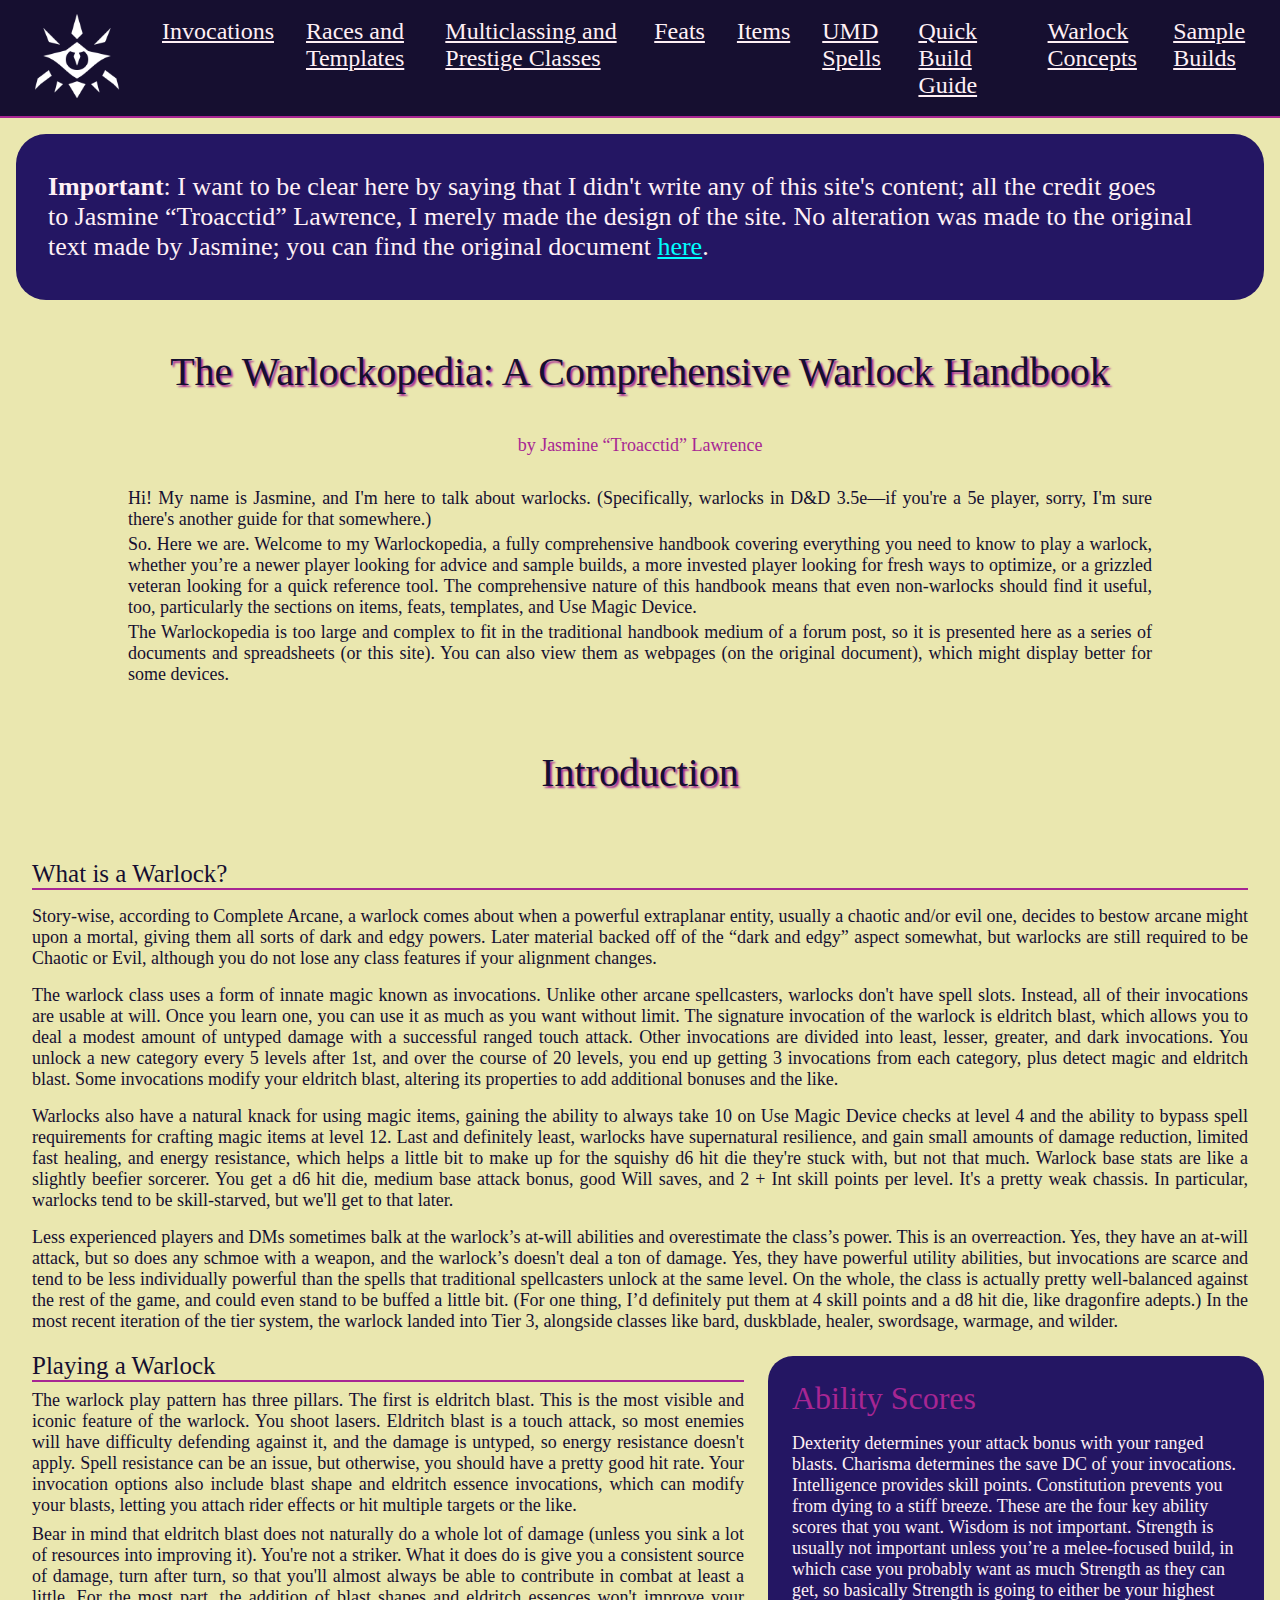
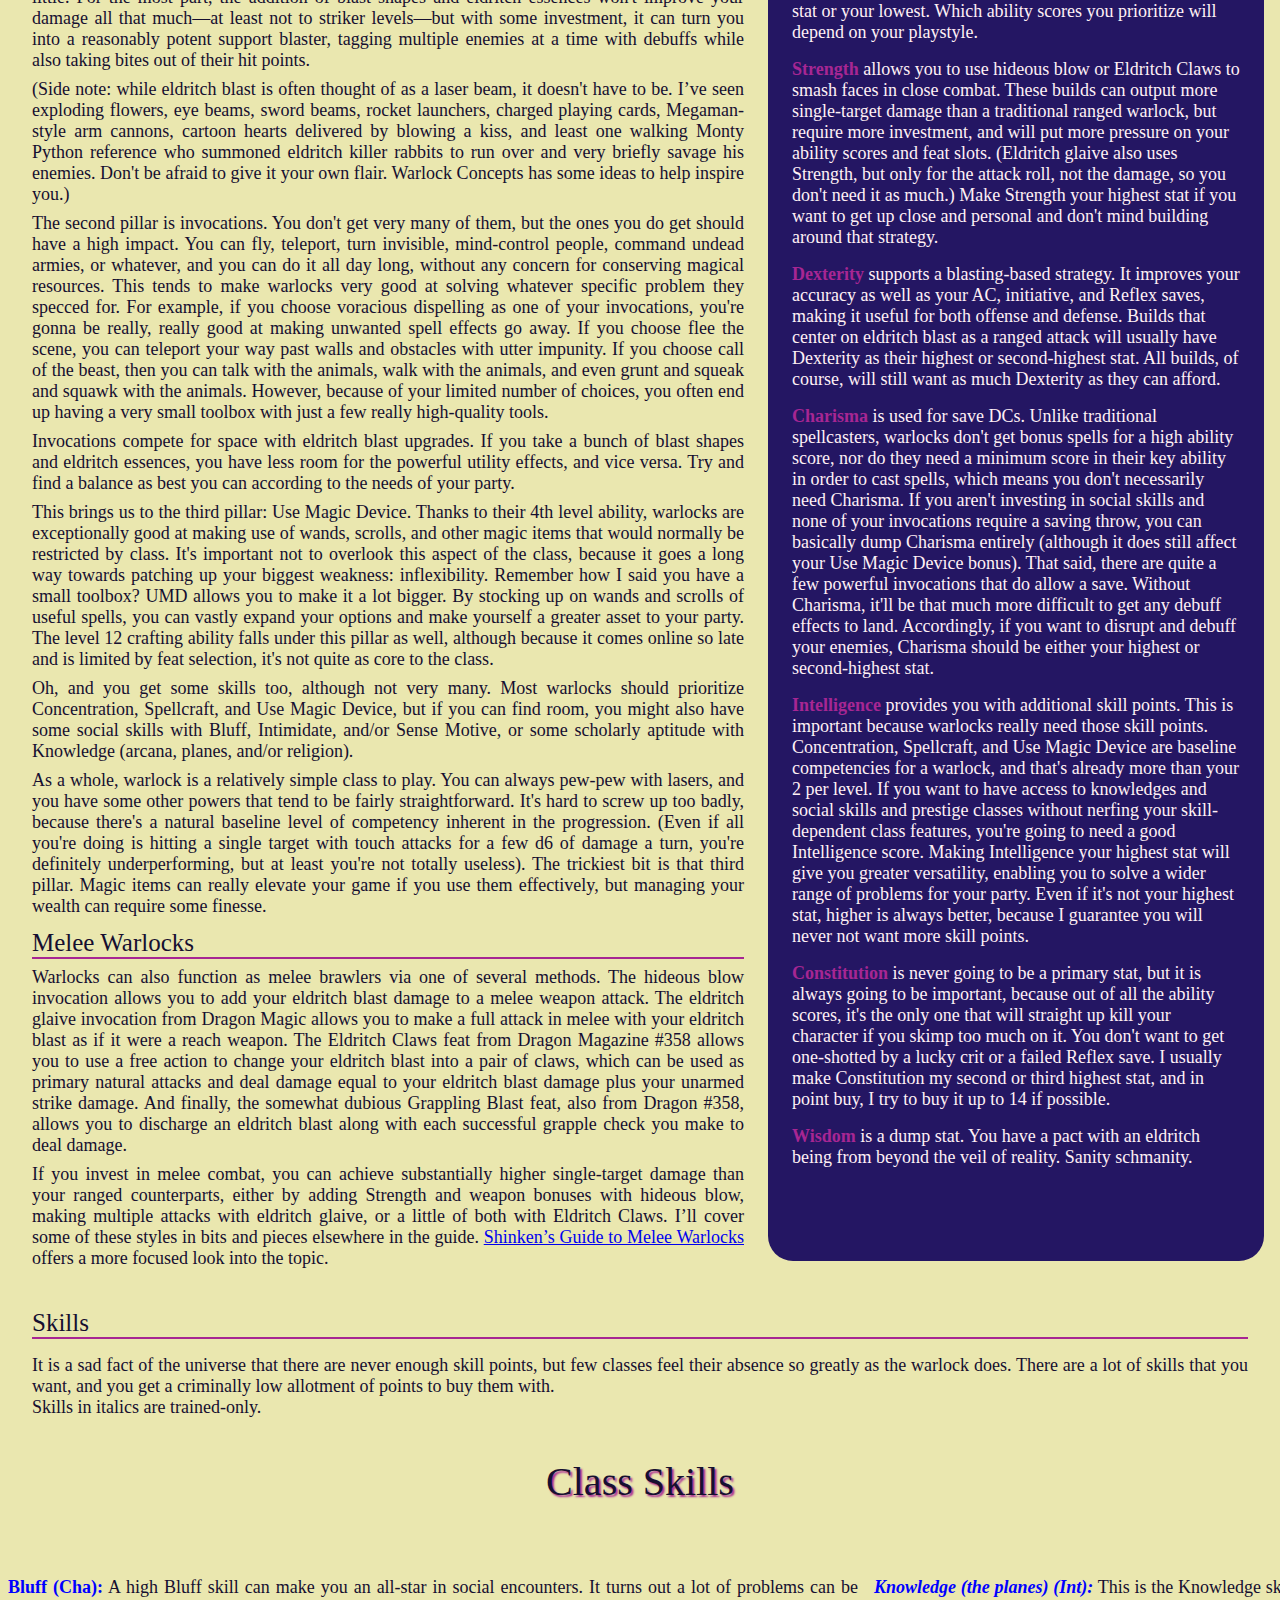
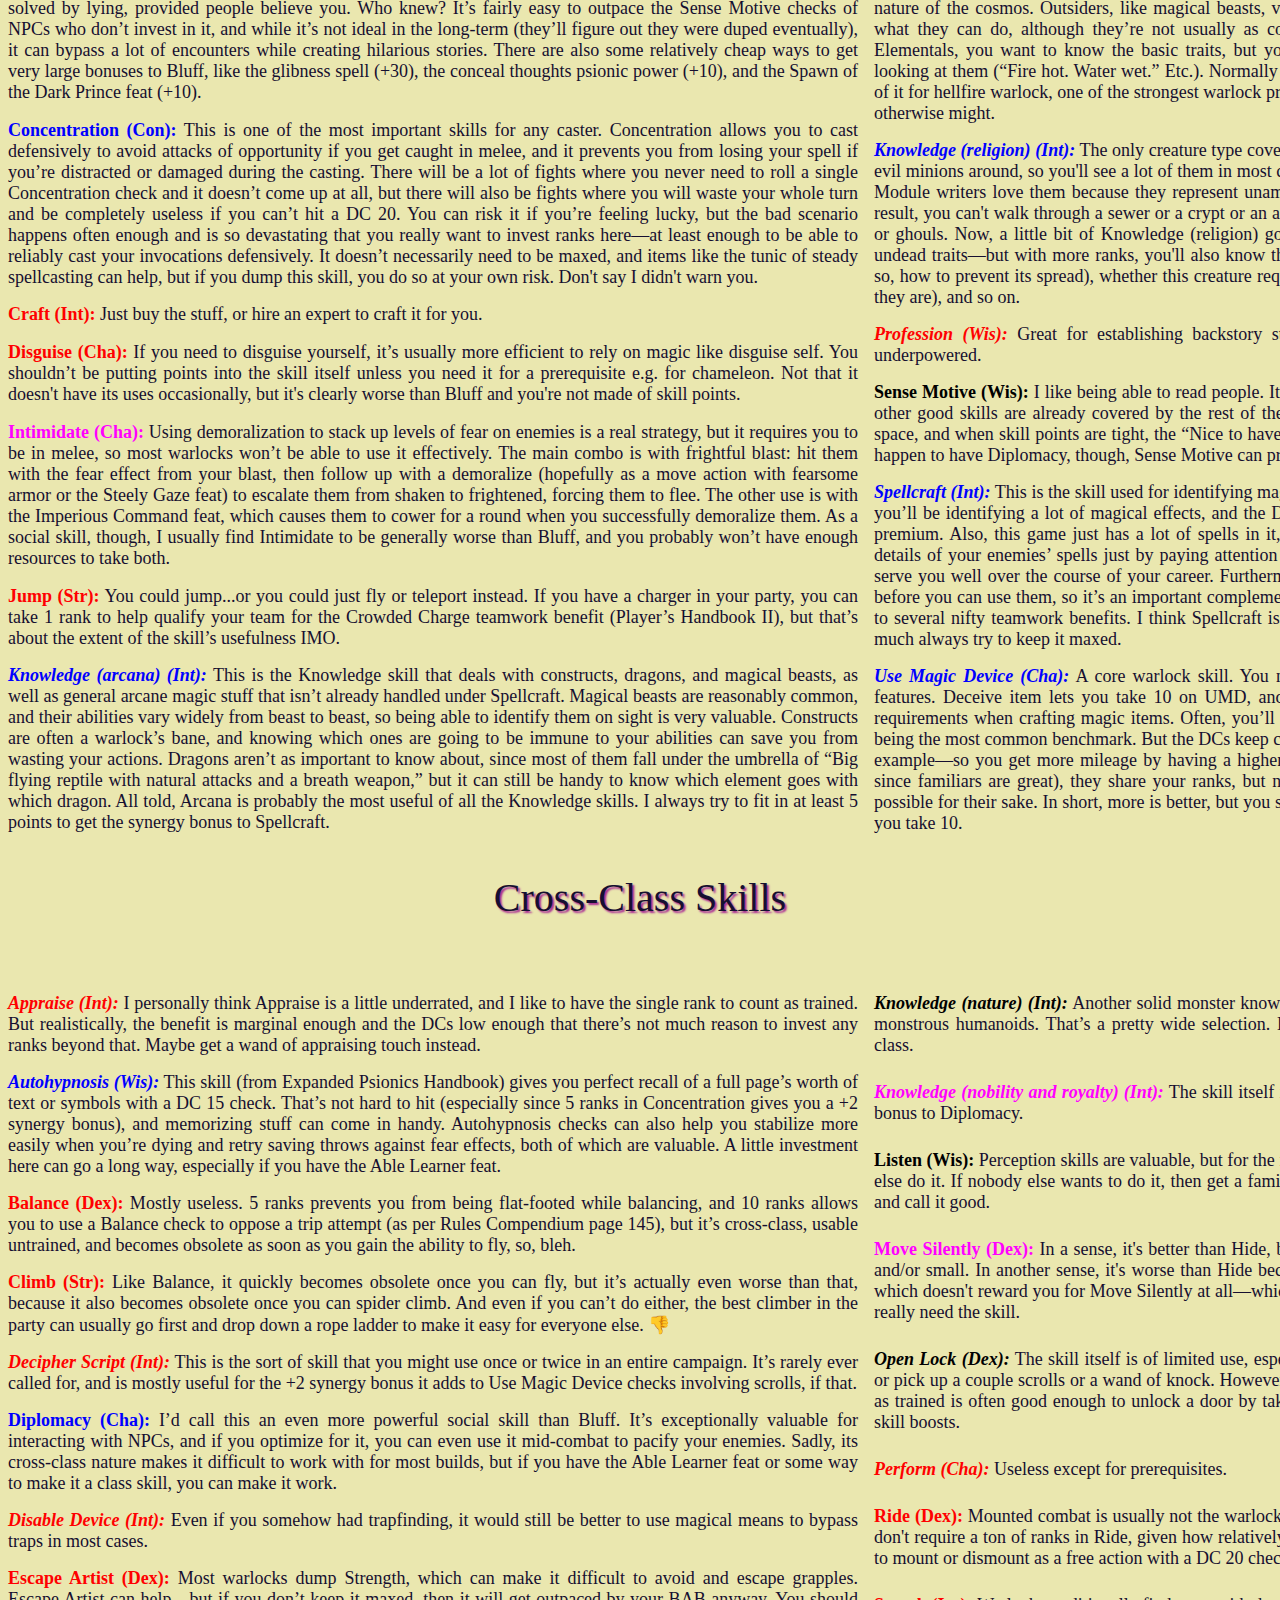
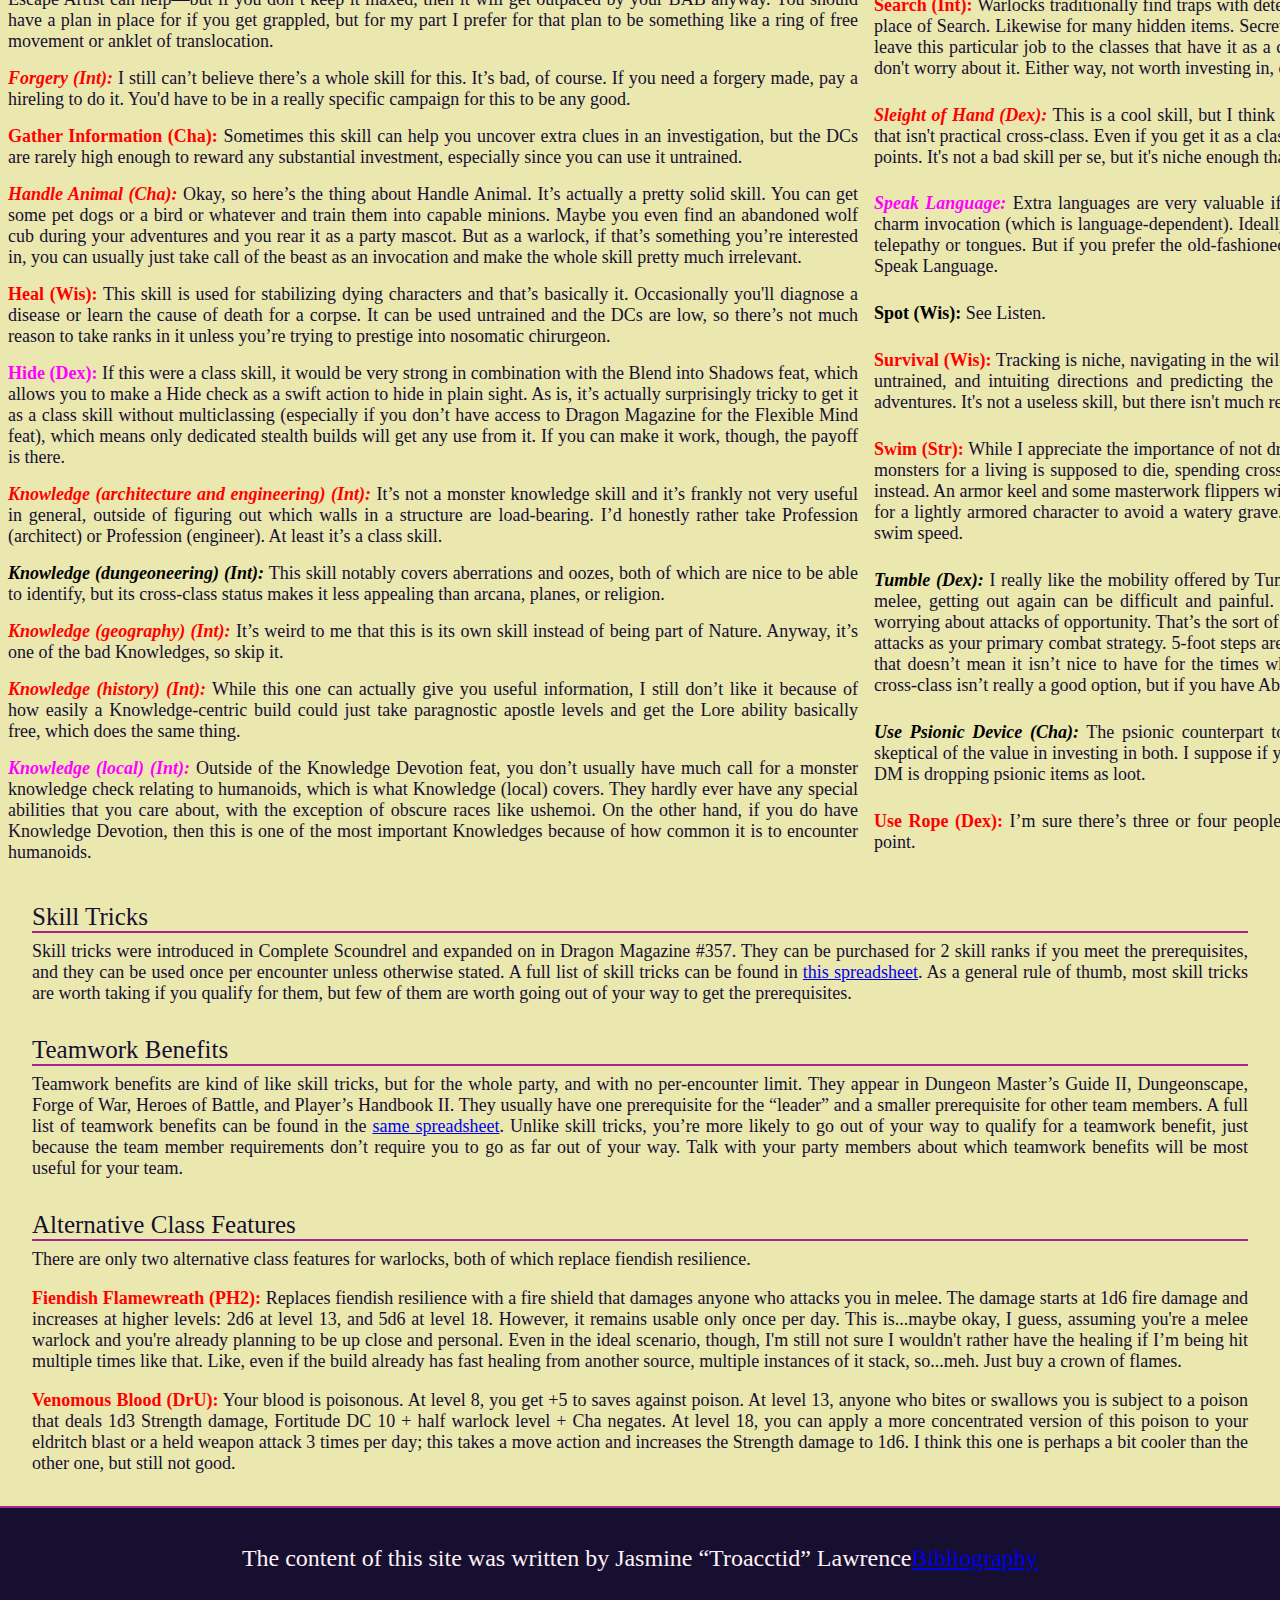
<file: index.html>
<!DOCTYPE html>
<html lang="en">

<head>
    <meta charset="UTF-8">
    <meta name="viewport" content="width=device-width, initial-scale=1.0">
    <link rel="stylesheet" href="style.css">
    <title>Warlockpedia</title>
</head>

<body>

    <div class="header">

        <div class="logo">
            <a href="index.html"><img src="./img/walock-eye.png" alt="stylized eye with spikes"></img></a>
        </div>

        <div class="links">

            <ul>
                <li><a href="invocations.html">Invocations</a></li>
                <li><a href="races-templates.html">Races and Templates</a></li>
                <li><a href="multiclass.html">Multiclassing and Prestige Classes</a></li>
                <li><a href="feats.html">Feats</a></li>
                <li><a href="items.html">Items</a></li>
                <li><a href="spells.html">UMD Spells</a></li>
                <li><a href="quickb.html">Quick Build Guide</a></li>
                <li><a href="concepts.html">Warlock Concepts</a></li>
                <li><a href="builds.html">Sample Builds</a></li>
            </ul>

        </div>

    </div>

    <div class="callout">
        <div><strong>Important</strong>: I want to be clear here by saying that I didn't write any of this
            site's content;
            all the credit goes to Jasmine “Troacctid” Lawrence, I merely made the design of the site. No alteration was
            made to the original text made by Jasmine; you can find the original document <a
                href="https://docs.google.com/document/u/0/d/1xLnDuzhHsPCEz_eX0yTYIf7M5w6QnipN3lFSYmoPhbg/mobilebasic">here</a>.
        </div>
    </div>

    <div class="title"> The Warlockopedia: A Comprehensive Warlock Handbook </div>
    <div class="subtitle">by Jasmine “Troacctid” Lawrence</div>

    <div class="introduction">

        <div>Hi! My name is Jasmine, and I'm here to talk about warlocks. (Specifically, warlocks in D&D 3.5e—if you're
            a 5e player, sorry, I'm sure there's another guide for that somewhere.)</div>
        <div>So. Here we are. Welcome to my Warlockopedia, a fully comprehensive handbook covering everything you need
            to know to play a warlock, whether you’re a newer player looking for advice and sample builds, a more
            invested player looking for fresh ways to optimize, or a grizzled veteran looking for a quick reference
            tool. The comprehensive nature of this handbook means that even non-warlocks should find it useful, too,
            particularly the sections on items, feats, templates, and Use Magic Device.</div>
        <div>The Warlockopedia is too large and complex to fit in the traditional handbook medium of a forum post, so it
            is presented here as a series of documents and spreadsheets (or this site). You can also view them as
            webpages (on the original document), which might
            display better for some devices.</div>

    </div>

    <div class="title">Introduction</div>

    <div class="heading">What is a Warlock?</div>

    <div class="what-warlock">

        <div>Story-wise, according to Complete Arcane, a warlock comes about when a powerful extraplanar entity, usually
            a
            chaotic and/or evil one, decides to bestow arcane might upon a mortal, giving them all sorts of dark and
            edgy
            powers. Later material backed off of the “dark and edgy” aspect somewhat, but warlocks are still required to
            be
            Chaotic or Evil, although you do not lose any class features if your alignment changes.

        </div>

        <div>The warlock class uses a form of innate magic known as invocations. Unlike other arcane spellcasters,
            warlocks
            don't have spell slots. Instead, all of their invocations are usable at will. Once you learn one, you can
            use it
            as much as you want without limit. The signature invocation of the warlock is eldritch blast, which allows
            you
            to deal a modest amount of untyped damage with a successful ranged touch attack. Other invocations are
            divided
            into least, lesser, greater, and dark invocations. You unlock a new category every 5 levels after 1st, and
            over
            the course of 20 levels, you end up getting 3 invocations from each category, plus detect magic and eldritch
            blast. Some invocations modify your eldritch blast, altering its properties to add additional bonuses and
            the
            like.</div>

        <div>Warlocks also have a natural knack for using magic items, gaining the ability to always take 10 on Use
            Magic
            Device checks at level 4 and the ability to bypass spell requirements for crafting magic items at level 12.
            Last and definitely least, warlocks have supernatural resilience, and gain small amounts of damage
            reduction,
            limited fast healing, and energy resistance, which helps a little bit to make up for the squishy d6 hit die
            they're stuck with, but not that much. Warlock base stats are like a slightly beefier sorcerer. You get a d6
            hit die, medium base attack bonus,
            good
            Will saves, and 2 + Int skill points per level. It's a pretty weak chassis. In particular, warlocks tend to
            be
            skill-starved, but we'll get to that later.</div>


        <div>Less experienced players and DMs sometimes balk at the warlock’s at-will abilities and overestimate the
            class’s
            power. This is an overreaction. Yes, they have an at-will attack, but so does any schmoe with a weapon, and
            the
            warlock’s doesn't deal a ton of damage. Yes, they have powerful utility abilities, but invocations are
            scarce
            and tend to be less individually powerful than the spells that traditional spellcasters unlock at the same
            level. On the whole, the class is actually pretty well-balanced against the rest of the game, and could even
            stand to be buffed a little bit. (For one thing, I’d definitely put them at 4 skill points and a d8 hit die,
            like dragonfire adepts.) In the most recent iteration of the tier system, the warlock landed into Tier 3,
            alongside classes like bard, duskblade, healer, swordsage, warmage, and wilder.</div>

    </div>

    <div class="playing-warlock">

        <div class="playing-content">

            <div class="heading">Playing a Warlock</div>

            <div class="text">The warlock play pattern has three pillars. The first is eldritch blast. This is the most
                visible and
                iconic feature of the warlock. You shoot lasers. Eldritch blast is a touch attack, so most enemies will
                have difficulty defending against it, and the damage is untyped, so energy resistance doesn't apply.
                Spell resistance can be an issue, but otherwise, you should have a pretty good hit rate. Your invocation
                options also include blast shape and eldritch essence invocations, which can modify your blasts, letting
                you attach rider effects or hit multiple targets or the like.

            </div>

            <div class="text">Bear in mind that eldritch blast does not naturally do a whole lot of damage (unless you
                sink a lot of
                resources into improving it). You're not a striker. What it does do is give you a consistent source of
                damage, turn after turn, so that you'll almost always be able to contribute in combat at least a little.
                For the most part, the addition of blast shapes and eldritch essences won't improve your damage all that
                much—at least not to striker levels—but with some investment, it can turn you into a reasonably potent
                support blaster, tagging multiple enemies at a time with debuffs while also taking bites out of their
                hit points.</div>

            <div class="text">(Side note: while eldritch blast is often thought of as a laser beam, it doesn't have to
                be. I’ve seen
                exploding flowers, eye beams, sword beams, rocket launchers, charged playing cards, Megaman-style arm
                cannons, cartoon hearts delivered by blowing a kiss, and least one walking Monty Python reference who
                summoned eldritch killer rabbits to run over and very briefly savage his enemies. Don't be afraid to
                give it your own flair. Warlock Concepts has some ideas to help inspire you.)</div>

            <div class="text">The second pillar is invocations. You don't get very many of them, but the ones you do get
                should have
                a high impact. You can fly, teleport, turn invisible, mind-control people, command undead armies, or
                whatever, and you can do it all day long, without any concern for conserving magical resources. This
                tends to make warlocks very good at solving whatever specific problem they specced for. For example, if
                you choose voracious dispelling as one of your invocations, you're gonna be really, really good at
                making unwanted spell effects go away. If you choose flee the scene, you can teleport your way past
                walls and obstacles with utter impunity. If you choose call of the beast, then you can talk with the
                animals, walk with the animals, and even grunt and squeak and squawk with the animals. However, because
                of your limited number of choices, you often end up having a very small toolbox with just a few really
                high-quality tools.</div>

            <div class="text">Invocations compete for space with eldritch blast upgrades. If you take a bunch of blast
                shapes and
                eldritch essences, you have less room for the powerful utility effects, and vice versa. Try and find a
                balance as best you can according to the needs of your party.</div>

            <div class="text">This brings us to the third pillar: Use Magic Device. Thanks to their 4th level ability,
                warlocks are
                exceptionally good at making use of wands, scrolls, and other magic items that would normally be
                restricted by class. It's important not to overlook this aspect of the class, because it goes a long way
                towards patching up your biggest weakness: inflexibility. Remember how I said you have a small toolbox?
                UMD allows you to make it a lot bigger. By stocking up on wands and scrolls of useful spells, you can
                vastly expand your options and make yourself a greater asset to your party. The level 12 crafting
                ability falls under this pillar as well, although because it comes online so late and is limited by feat
                selection, it's not quite as core to the class.</div>

            <div class="text">Oh, and you get some skills too, although not very many. Most warlocks should prioritize
                Concentration,
                Spellcraft, and Use Magic Device, but if you can find room, you might also have some social skills with
                Bluff, Intimidate, and/or Sense Motive, or some scholarly aptitude with Knowledge (arcana, planes,
                and/or religion).</div>

            <div class="text">As a whole, warlock is a relatively simple class to play. You can always pew-pew with
                lasers, and
                you have some other powers that tend to be fairly straightforward. It's hard to screw up too badly,
                because there's a natural baseline level of competency inherent in the progression. (Even if all
                you're doing is hitting a single target with touch attacks for a few d6 of damage a turn, you're
                definitely underperforming, but at least you're not totally useless). The trickiest bit is that
                third pillar. Magic items can really elevate your game if you use them effectively, but managing
                your wealth can require some finesse.</div>

            <div class="heading">Melee Warlocks</div>

            <div class="text">Warlocks can also function as melee brawlers via one of several methods. The hideous blow
                invocation
                allows you to add your eldritch blast damage to a melee weapon attack. The eldritch glaive invocation
                from Dragon Magic allows you to make a full attack in melee with your eldritch blast as if it were a
                reach weapon. The Eldritch Claws feat from Dragon Magazine #358 allows you to use a free action to
                change your eldritch blast into a pair of claws, which can be used as primary natural attacks and deal
                damage equal to your eldritch blast damage plus your unarmed strike damage. And finally, the somewhat
                dubious Grappling Blast feat, also from Dragon #358, allows you to discharge an eldritch blast along
                with each successful grapple check you make to deal damage.
            </div>

            <div class="text">If you invest in melee combat, you can achieve substantially higher single-target damage
                than your
                ranged counterparts, either by adding Strength and weapon bonuses with hideous blow, making multiple
                attacks with eldritch glaive, or a little of both with Eldritch Claws. I’ll cover some of these styles
                in bits and pieces elsewhere in the guide. <a
                    href="https://forums.giantitp.com/showthread.php?159708-Shinken-s-Guide-to-Melee-Warlocks&styleid=3">Shinken’s
                    Guide to Melee Warlocks</a> offers a more focused look
                into the topic.</div>

        </div>


        <div class="ability-scores">

            <div><a>Ability Scores</a></div>

            <div>Dexterity determines your attack bonus with your ranged blasts. Charisma determines the save DC of your
                invocations. Intelligence provides skill points. Constitution prevents you from dying to a stiff breeze.
                These are the four key ability scores that you want. Wisdom is not important. Strength is usually not
                important unless you’re a melee-focused build, in which case you probably want as much Strength as they
                can get, so basically Strength is going to either be your highest stat or your lowest. Which ability
                scores you prioritize will depend on your playstyle.

            </div>

            <div><strong>Strength</strong> allows you to use hideous blow or Eldritch Claws to smash faces in close
                combat. These builds
                can output more single-target damage than a traditional ranged warlock, but require more investment, and
                will put more pressure on your ability scores and feat slots. (Eldritch glaive also uses Strength, but
                only for the attack roll, not the damage, so you don't need it as much.) Make Strength your highest stat
                if you want to get up close and personal and don't mind building around that strategy.</div>

            <div><strong>Dexterity</strong> supports a blasting-based strategy. It improves your accuracy as well as
                your AC, initiative,
                and Reflex saves, making it useful for both offense and defense. Builds that center on eldritch blast as
                a ranged attack will usually have Dexterity as their highest or second-highest stat. All builds, of
                course, will still want as much Dexterity as they can afford.</div>

            <div><strong>Charisma</strong> is used for save DCs. Unlike traditional spellcasters, warlocks don't get
                bonus spells for a
                high ability score, nor do they need a minimum score in their key ability in order to cast spells, which
                means you don't necessarily need Charisma. If you aren't investing in social skills and none of your
                invocations require a saving throw, you can basically dump Charisma entirely (although it does still
                affect your Use Magic Device bonus). That said, there are quite a few powerful invocations that do allow
                a save. Without Charisma, it'll be that much more difficult to get any debuff effects to land.
                Accordingly, if you want to disrupt and debuff your enemies, Charisma should be either your highest or
                second-highest stat.</div>

            <div><strong>Intelligence</strong> provides you with additional skill points. This is important because
                warlocks really need
                those skill points. Concentration, Spellcraft, and Use Magic Device are baseline competencies for a
                warlock, and that's already more than your 2 per level. If you want to have access to knowledges and
                social skills and prestige classes without nerfing your skill-dependent class features, you're going to
                need a good Intelligence score. Making Intelligence your highest stat will give you greater versatility,
                enabling you to solve a wider range of problems for your party. Even if it's not your highest stat,
                higher is always better, because I guarantee you will never not want more skill points.</div>

            <div><strong>Constitution</strong> is never going to be a primary stat, but it is always going to be
                important, because out
                of all the ability scores, it's the only one that will straight up kill your character if you skimp too
                much on it. You don't want to get one-shotted by a lucky crit or a failed Reflex save. I usually make
                Constitution my second or third highest stat, and in point buy, I try to buy it up to 14 if possible.
            </div>

            <div><strong>Wisdom</strong> is a dump stat. You have a pact with an eldritch being from beyond the veil of
                reality. Sanity
                schmanity.</div>

        </div>



    </div>

    <div class="heading">Skills</div>

    <div class="what-warlock">It is a sad fact of the universe that there are never enough skill points, but few classes
        feel
        their absence so greatly as the warlock does. There are a lot of skills that you want, and you get a criminally
        low allotment of points to buy them with.
        <br>
        Skills in italics are trained-only.
    </div>

    <div class="title">Class Skills</div>

    <div class="skill-container">

        <div class="skill">
            <div class="text"><strong style="color: blue;">Bluff (Cha):</strong> A high Bluff skill can make you an
                all-star in social encounters. It turns out a
                lot of problems can be solved by lying, provided people believe you. Who knew? It’s fairly easy to
                outpace
                the Sense Motive checks of NPCs who don’t invest in it, and while it’s not ideal in the long-term
                (they’ll
                figure out they were duped eventually), it can bypass a lot of encounters while creating hilarious
                stories.
                There are also some relatively cheap ways to get very large bonuses to Bluff, like the glibness spell
                (+30),
                the conceal thoughts psionic power (+10), and the Spawn of the Dark Prince feat (+10).</div>
        </div>
        <div class="skill">
            <div class="text"><strong style="color: blue;">Concentration (Con):</strong> This is one of the most
                important skills for any caster.
                Concentration
                allows you to cast defensively to avoid attacks of opportunity if you get caught in melee, and it
                prevents
                you from losing your spell if you’re distracted or damaged during the casting. There will be a lot of
                fights
                where you never need to roll a single Concentration check and it doesn’t come up at all, but there will
                also
                be fights where you will waste your whole turn and be completely useless if you can’t hit a DC 20. You
                can
                risk it if you’re feeling lucky, but the bad scenario happens often enough and is so devastating that
                you
                really want to invest ranks here—at least enough to be able to reliably cast your invocations
                defensively.
                It doesn’t necessarily need to be maxed, and items like the tunic of steady spellcasting can help, but
                if
                you dump this skill, you do so at your own risk. Don't say I didn't warn you.</div>
        </div>
        <div class="skill">
            <div class="text"><strong style="color: red;"> Craft (Int):</strong> Just buy the stuff, or hire an expert
                to craft it for you.</div>
        </div>
        <div class="skill">
            <div class="text"><strong style="color: red;"> Disguise (Cha):</strong> If you need to disguise yourself,
                it’s usually more efficient to rely on
                magic like disguise self. You shouldn’t be putting points into the skill itself unless you need it for a
                prerequisite e.g. for chameleon. Not that it doesn't have its uses occasionally, but it's clearly worse
                than
                Bluff and you're not made of skill points.</div>
        </div>
        <div class="skill">
            <div class="text"><strong style="color: #ff00ff;"> Intimidate (Cha):</strong> Using demoralization to stack
                up levels of fear on enemies is a real
                strategy, but it requires you to be in melee, so most warlocks won’t be able to use it effectively. The
                main
                combo is with frightful blast: hit them with the fear effect from your blast, then follow up with a
                demoralize (hopefully as a move action with fearsome armor or the Steely Gaze feat) to escalate them
                from
                shaken to frightened, forcing them to flee. The other use is with the Imperious Command feat, which
                causes
                them to cower for a round when you successfully demoralize them. As a social skill, though, I usually
                find
                Intimidate to be generally worse than Bluff, and you probably won’t have enough resources to take both.
            </div>
        </div>
        <div class="skill">
            <div class="text"><strong style="color: red;"> Jump (Str):</strong> You could jump...or you could just fly
                or teleport instead. If you have a
                charger
                in your party, you can take 1 rank to help qualify your team for the Crowded Charge teamwork benefit
                (Player’s Handbook II), but that’s about the extent of the skill’s usefulness IMO.</div>
        </div>
        <div class="skill">
            <div class="text"><em><strong style="color: blue;"> Knowledge (arcana) (Int):</em></strong> This is the
                Knowledge skill that deals with constructs,
                dragons,
                and magical beasts, as well as general arcane magic stuff that isn’t already handled under Spellcraft.
                Magical beasts are reasonably common, and their abilities vary widely from beast to beast, so being able
                to
                identify them on sight is very valuable. Constructs are often a warlock’s bane, and knowing which ones
                are
                going to be immune to your abilities can save you from wasting your actions. Dragons aren’t as important
                to
                know about, since most of them fall under the umbrella of “Big flying reptile with natural attacks and a
                breath weapon,” but it can still be handy to know which element goes with which dragon. All told, Arcana
                is
                probably the most useful of all the Knowledge skills. I always try to fit in at least 5 points to get
                the
                synergy bonus to Spellcraft.</div>
        </div>
        <div class="skill">
            <div class="text"><em><strong style="color: blue;">Knowledge (the planes) (Int):</em></strong> This is the
                Knowledge skill that covers outsiders
                and
                elementals, as well as the overall nature of the cosmos. Outsiders, like magical beasts, vary widely in
                ability and appearance, so it’s useful to know what they can do, although they’re not usually as common
                in
                most campaigns (at least not until high levels). Elementals, you want to know the basic traits, but you
                can
                probably deduce most of the important stuff just by looking at them (“Fire hot. Water wet.” Etc.).
                Normally
                I’d value this skill lower than Arcana, but you need 12 ranks of it for hellfire warlock, one of the
                strongest warlock prestige classes, so it ends up showing up in more builds than it otherwise might.
            </div>
        </div>
        <div class="skill">
            <div class="text"><em><strong style="color: blue;">Knowledge (religion) (Int):</em></strong> The only
                creature type covered here is undead, but
                undead are
                some of the most common evil minions around, so you'll see a lot of them in most campaigns, especially
                if
                you're doing a lot of dungeon crawls. Module writers love them because they represent unambiguously evil
                punching bags for the PCs to fight, and as a result, you can't walk through a sewer or a crypt or an
                ancient
                ruin without tripping over a dozen zombies, skeletons, or ghouls. Now, a little bit of Knowledge
                (religion)
                goes a long way, because half the battle is knowing the basic undead traits—but with more ranks, you'll
                also
                know things like whether this form of undeath is contagious (and if so, how to prevent its spread),
                whether
                this creature requires extra steps to lay it to rest permanently (and if so, what they are), and so on.
            </div>
        </div>
        <div class="skill">
            <div class="text"><em><strong style="color: red;">Profession (Wis):</em></strong> Great for establishing
                backstory stuff, but it also doesn’t
                really do
                anything, so it’s pretty underpowered.</div>
        </div>
        <div class="skill">
            <div class="text"><strong style="color: black;"> Sense Motive (Wis):</strong> I like being able to read
                people. It’s a solid social skill. It’s also
                not a very proactive one. If the other good skills are already covered by the rest of the party, I might
                invest in Sense Motive, but it’s hard to find space, and when skill points are tight, the “Nice to have”
                skills will always lose out to the “Must have” skills. If you happen to have Diplomacy, though, Sense
                Motive
                can provide a synergy bonus.</div>
        </div>
        <div class="skill">
            <div class="text"><em><strong style="color: blue;">Spellcraft (Int):</em></strong> This is the skill used
                for identifying magical effects. Since
                you have
                detect magic at will, you can bet you’ll be identifying a lot of magical effects, and the DCs can climb
                up
                pretty high, which means Spellcraft is at a premium. Also, this game just has a lot of spells in it, and
                even without detect magic, being able to know all the details of your enemies’ spells just by paying
                attention to components as they cast it is a major advantage that will serve you well over the course of
                your career. Furthermore, you need to make a Spellcraft check to identify scrolls before you can use
                them,
                so it’s an important complement to Use Magic Device. Oh, and it serves as the prerequisite to several
                nifty
                teamwork benefits. I think Spellcraft is one of the most important skills for a warlock, and I pretty
                much
                always try to keep it maxed.</div>
        </div>
        <div class="skill">
            <div class="text"><em><strong style="color: blue;">Use Magic Device (Cha):</em></strong> A core warlock
                skill. You need Use Magic Device in order
                to use some
                of your class features. Deceive item lets you take 10 on UMD, and imbue item lets you make a UMD check
                to
                bypass spell requirements when crafting magic items. Often, you’ll be looking to hit a specific DC here,
                with DC 20 for wands being the most common benchmark. But the DCs keep climbing up there—standard scroll
                DCs
                range from 21–37, for example—so you get more mileage by having a higher modifier. And if you have a
                familiar (which I recommend, since familiars are great), they share your ranks, but not your ability to
                take
                10, so you’ll want as many ranks as possible for their sake. In short, more is better, but you should at
                least have a high enough bonus to hit a DC 20 when you take 10.</div>
        </div>

    </div>

    <div class="title">Cross-Class Skills</div>

    <div class="skill-container2">
        <div class="skill">

            <div class="text"><strong style="color: red;"><em> Appraise (Int):</em></strong> I personally think Appraise
                is a little underrated, and I like to have the single rank to count as trained. But realistically, the
                benefit is marginal enough and the DCs low enough that there’s not much reason to invest any ranks
                beyond that. Maybe get a wand of appraising touch instead.</div>
        </div>
        <div class="skill">
            <div class="text"><strong style="color: blue;"><em> Autohypnosis (Wis):</em></strong> This skill (from
                Expanded Psionics Handbook) gives you perfect recall of a full page’s worth of text or symbols with a DC
                15 check. That’s not hard to hit (especially since 5 ranks in Concentration gives you a +2 synergy
                bonus), and memorizing stuff can come in handy. Autohypnosis checks can also help you stabilize more
                easily when you’re dying and retry saving throws against fear effects, both of which are valuable. A
                little investment here can go a long way, especially if you have the Able Learner feat.</div>
        </div>
        <div class="skill">
            <div class="text"><strong style="color: red;">Balance (Dex):</strong> Mostly useless. 5 ranks prevents you
                from being flat-footed while balancing, and 10 ranks allows you to use a Balance check to oppose a trip
                attempt (as per Rules Compendium page 145), but it’s cross-class, usable untrained, and becomes obsolete
                as soon as you gain the ability to fly, so, bleh.</div>
        </div>
        <div class="skill">
            <div class="text"><strong style="color: red;">Climb (Str):</strong> Like Balance, it quickly becomes
                obsolete once you can fly, but it’s actually even worse than that, because it also becomes obsolete once
                you can spider climb. And even if you can’t do either, the best climber in the party can usually go
                first and drop down a rope ladder to make it easy for everyone else. 👎</div>
        </div>
        <div class="skill">
            <div class="text"><strong style="color: red;"><em>Decipher Script (Int):</em></strong> This is the sort of
                skill that you might use once or twice in an entire campaign. It’s rarely ever called for, and is mostly
                useful for the +2 synergy bonus it adds to Use Magic Device checks involving scrolls, if that.</div>
        </div>
        <div class="skill">
            <div class="text"><strong style="color: blue;">Diplomacy (Cha):</strong> I’d call this an even more powerful
                social skill than Bluff. It’s exceptionally valuable for interacting with NPCs, and if you optimize for
                it, you can even use it mid-combat to pacify your enemies. Sadly, its cross-class nature makes it
                difficult to work with for most builds, but if you have the Able Learner feat or some way to make it a
                class skill, you can make it work.</div>
        </div>
        <div class="skill">
            <div class="text"><strong style="color: red;"><em>Disable Device (Int):</em></strong> Even if you somehow
                had
                trapfinding, it would still be better to use magical means to bypass traps in most cases.</div>
        </div>
        <div class="skill">
            <div class="text"><strong style="color: red;">Escape Artist (Dex):</strong> Most warlocks dump Strength,
                which can make it difficult to avoid and escape grapples. Escape Artist can help—but if you don’t keep
                it maxed, then it will get outpaced by your BAB anyway. You should have a plan in place for if you get
                grappled, but for my part I prefer for that plan to be something like a ring of free movement or anklet
                of translocation.</div>
        </div>
        <div class="skill">
            <div class="text"><strong style="color: red;"><em>Forgery (Int):</em></strong> I still can’t believe there’s
                a whole skill for this. It’s bad, of course. If you need a forgery made, pay a hireling to do it. You'd
                have to be in a really specific campaign for this to be any good.</div>
        </div>
        <div class="skill">
            <div class="text"><strong style="color: red;">Gather Information (Cha):</strong> Sometimes this skill can
                help you uncover extra clues in an investigation, but the DCs are rarely high enough to reward any
                substantial investment, especially since you can use it untrained.</div>
        </div>
        <div class="skill">
            <div class="text"><strong style="color: red;"><em>Handle Animal (Cha):</em></strong> Okay, so here’s the
                thing about Handle Animal. It’s actually a pretty solid skill. You can get some pet dogs or a bird or
                whatever and train them into capable minions. Maybe you even find an abandoned wolf cub during your
                adventures and you rear it as a party mascot. But as a warlock, if that’s something you’re interested
                in, you can usually just take call of the beast as an invocation and make the whole skill pretty much
                irrelevant.</div>
        </div>
        <div class="skill">
            <div class="text"><strong style="color: red;">Heal (Wis):</strong> This skill is used for stabilizing dying
                characters and that’s basically it. Occasionally you'll diagnose a disease or learn the cause of death
                for a corpse. It can be used untrained and the DCs are low, so there’s not much reason to take ranks in
                it unless you’re trying to prestige into nosomatic chirurgeon.</div>
        </div>
        <div class="skill">
            <div class="text"><strong style="color: #ff00ff;">Hide (Dex):</strong> If this were a class skill, it would
                be very strong in combination with the Blend into Shadows feat, which allows you to make a Hide check as
                a swift action to hide in plain sight. As is, it’s actually surprisingly tricky to get it as a class
                skill without multiclassing (especially if you don’t have access to Dragon Magazine for the Flexible
                Mind feat), which means only dedicated stealth builds will get any use from it. If you can make it work,
                though, the payoff is there.</div>
        </div>
        <div class="skill">
            <div class="text"><strong style="color: red;"><em>Knowledge (architecture and engineering)
                        (Int):</em></strong> It’s not a monster knowledge skill and it’s frankly not very useful in
                general, outside of figuring out which walls in a structure are load-bearing. I’d honestly rather take
                Profession (architect) or Profession (engineer). At least it’s a class skill.</div>
        </div>
        <div class="skill">
            <div class="text"><strong style="color: black;"><em>Knowledge (dungeoneering) (Int):</em></strong> This
                skill notably covers aberrations and oozes, both of which are nice to be able to identify, but its
                cross-class status makes it less appealing than arcana, planes, or religion.</div>
        </div>
        <div class="skill">
            <div class="text"><strong style="color: red;"><em>Knowledge (geography) (Int):</em></strong> It’s weird to
                me that this is its own skill instead of being part of Nature. Anyway, it’s one of the bad Knowledges,
                so skip it.</div>
        </div>
        <div class="skill">
            <div class="text"><strong style="color: red;"><em>Knowledge (history) (Int):</em></strong> While this one
                can actually give you useful information, I still don’t like it because of how easily a
                Knowledge-centric build could just take paragnostic apostle levels and get the Lore ability basically
                free, which does the same thing.</div>
        </div>
        <div class="skill">
            <div class="text"><strong style="color: #ff00ff;"><em>Knowledge (local) (Int):</em></strong> Outside of the
                Knowledge Devotion feat, you don’t usually have much call for a monster knowledge check relating to
                humanoids, which is what Knowledge (local) covers. They hardly ever have any special abilities that you
                care about, with the exception of obscure races like ushemoi. On the other hand, if you do have
                Knowledge Devotion, then this is one of the most important Knowledges because of how common it is to
                encounter humanoids.</div>
        </div>
        <div class="skill">
            <div class="text"><strong style="color: black;"><em>Knowledge (nature) (Int):</em></strong> Another solid
                monster knowledge skill, covering animals, plants, vermin, fey, giants, and monstrous humanoids. That’s
                a pretty wide selection. Like dungeoneering, it only really suffers from being cross-class.</div>
        </div>
        <div class="skill">
            <div class="text"><strong style="color: #ff00ff;"><em>Knowledge (nobility and royalty) (Int):</em></strong>
                The skill itself is pretty weak, but if you have 5 ranks, you get a +2 synergy bonus to Diplomacy.</div>
        </div>
        <div class="skill">
            <div class="text"><strong style="color: black;">Listen (Wis):</strong> Perception skills are valuable, but
                for the most part it’s not your job to be good at them. Make someone else do it. If nobody else wants to
                do it, then get a familiar to do it, or pick up serpent’s tongue as a least invocation and call it good.
            </div>
        </div>
        <div class="skill">
            <div class="text"><strong style="color: #ff00ff;">Move Silently (Dex):</strong> In a sense, it's better than
                Hide, because you can already get a zillion Hide by being invisible and/or small. In another sense, it's
                worse than Hide because the main draw to Hide is the Blend into Shadows feat, which doesn't reward you
                for Move Silently at all—which means it's conceivable that even some stealthy builds don't really need
                the skill.</div>
        </div>
        <div class="skill">
            <div class="text"><strong style="color: black;"><em>Open Lock (Dex):</em></strong> The skill itself is of
                limited use, especially if you take flee the scene to (essentially) ignore doors or pick up a couple
                scrolls or a wand of knock. However, taking a single rank is nice because just being able to count as
                trained is often good enough to unlock a door by taking 20, especially if you have a high Dex and some
                generic skill boosts.</div>
        </div>
        <div class="skill">
            <div class="text"><strong style="color: red;"><em>Perform (Cha):</em></strong> Useless except for
                prerequisites.</div>
        </div>
        <div class="skill">
            <div class="text"><strong style="color: red;">Ride (Dex):</strong> Mounted combat is usually not the
                warlock's forte, but it has its advantages. Those advantages generally don't require a ton of ranks in
                Ride, given how relatively rare it is to actually need better than a DC 5. As nice as it is to mount or
                dismount as a free action with a DC 20 check, I don't think it's worth investing in a cross-class skill.
            </div>
        </div>
        <div class="skill">
            <div class="text"><strong style="color: red;">Search (Int):</strong> Warlocks traditionally find traps with
                detect magic rather than with skill checks, so Spellcraft takes the place of Search. Likewise for many
                hidden items. Secret doors and clues and such, maybe not, but hopefully you can leave this particular
                job to the classes that have it as a class skill, or get detect secret doors via magic items. Or just
                don't worry about it. Either way, not worth investing in, outside of the rare multiclass rogue build.
            </div>
        </div>
        <div class="skill">
            <div class="text"><strong style="color: red;"><em>Sleight of Hand (Dex):</em></strong> This is a cool skill,
                but I think you need to invest a lot into it in order to use it reliably, and that isn't practical
                cross-class. Even if you get it as a class skill somehow, there will likely be better places to put your
                points. It's not a bad skill per se, but it's niche enough that it shouldn't be valued too highly.</div>
        </div>
        <div class="skill">
            <div class="text"><strong style="color: #ff00ff;"><em>Speak Language:</em></strong> Extra languages are very
                valuable if you're investing into Bluff or Diplomacy or just taking the charm invocation (which is
                language-dependent). Ideally, you want to handle the language barrier with magic, either telepathy or
                tongues. But if you prefer the old-fashioned way, there’s nothing wrong with dropping some points into
                Speak Language.</div>
        </div>
        <div class="skill">
            <div class="text"><strong style="color: black;">Spot (Wis):</strong> See Listen.</div>
        </div>
        <div class="skill">
            <div class="text"><strong style="color: red;">Survival (Wis):</strong> Tracking is niche, navigating in the
                wilderness rarely matters, foraging for food is easy enough to do untrained, and intuiting directions
                and predicting the weather are cute but not important in the context of most adventures. It's not a
                useless skill, but there isn't much reason for you to care about it.</div>
        </div>
        <div class="skill">
            <div class="text"><strong style="color: red;">Swim (Str):</strong> While I appreciate the importance of not
                drowning, since it is definitely not the way a person who fights monsters for a living is supposed to
                die, spending cross-class skill ranks on Swim is not a good solution. Use items instead. An armor keel
                and some masterwork flippers will get you a +4 bonus pretty cheaply, which should be enough for a
                lightly armored character to avoid a watery grave. At higher levels, you can get a magic item that gives
                you a swim speed.</div>
        </div>
        <div class="skill">
            <div class="text"><strong style="color: black;"><em>Tumble (Dex):</em></strong> I really like the mobility
                offered by Tumble. Combat in this game tends to be “sticky”—if you’re in melee, getting out again can be
                difficult and painful. Tumble allows you to move around the battlefield without worrying about attacks
                of opportunity. That’s the sort of thing that’s especially convenient if you’re relying on ranged
                attacks as your primary combat strategy. 5-foot steps are a thing, of course, which means you don’t need
                Tumble, but that doesn’t mean it isn’t nice to have for the times when you need to move more than 5 feet
                at a time. Taking it cross-class isn’t really a good option, but if you have Able Learner, then sure.
            </div>
        </div>
        <div class="skill">
            <div class="text"><strong style="color: black;"><em>Use Psionic Device (Cha):</em></strong> The psionic
                counterpart to Use Magic Device. It's fine, but UMD is better, and I'm skeptical of the value in
                investing in both. I suppose if you have Able Learner, you could do worse, especially if your DM is
                dropping psionic items as loot.</div>
        </div>
        <div class="skill">
            <div class="text"><strong style="color: red;">Use Rope (Dex):</strong> I’m sure there’s three or four people
                in the history of D&D who have needed this skill at some point.</div>
        </div>
    </div>

    <div class="fix">


        <div class="heading">Skill Tricks</div>
        <div class="text">Skill tricks were introduced in Complete Scoundrel and expanded on in Dragon Magazine
            #357. They can be purchased for 2 skill ranks if you meet the prerequisites, and they can be used once
            per encounter unless otherwise stated. A full list of skill tricks can be found in <a
                href="https://docs.google.com/spreadsheets/d/1VSz3GaCBQeXsTWTSBppmd7J0qUBg19d1KaBGGwMeyZg/edit#gid=0">
                this spreadsheet</a>. As
            a general rule of thumb, most skill tricks are worth taking if you qualify for them, but few of them are
            worth going out of your way to get the prerequisites.</div>



        <div class="heading">Teamwork Benefits</div>
        <div class="text">Teamwork benefits are kind of like skill tricks, but for the whole party, and with no
            per-encounter limit. They appear in Dungeon Master’s Guide II, Dungeonscape, Forge of War, Heroes of
            Battle, and Player’s Handbook II. They usually have one prerequisite for the “leader” and a smaller
            prerequisite for other team members. A full list of teamwork benefits can be found in the <a
                href="https://docs.google.com/spreadsheets/d/1VSz3GaCBQeXsTWTSBppmd7J0qUBg19d1KaBGGwMeyZg/edit#gid=0">
                same
                spreadsheet</a>. Unlike skill tricks, you’re more likely to go out of your way to qualify for a teamwork
            benefit, just because the team member requirements don’t require you to go as far out of your way. Talk
            with your party members about which teamwork benefits will be most useful for your team.</div>

        <div class="heading">Alternative Class Features</div>
        <div class="text">There are only two alternative class features for warlocks, both of which replace fiendish
            resilience.</div>
        <br>
        <div class="text"><strong style="color: red;"> Fiendish Flamewreath (PH2): </strong> Replaces fiendish
            resilience with a fire shield that damages anyone who attacks you in melee. The damage starts at 1d6 fire
            damage and increases at higher levels: 2d6 at level 13, and 5d6 at level 18. However, it remains usable only
            once per day. This is...maybe okay, I guess, assuming you're a melee warlock and you're already planning to
            be up close and personal. Even in the ideal scenario, though, I'm still not sure I wouldn't rather have the
            healing if I’m being hit multiple times like that. Like, even if the build already has fast healing from
            another source, multiple instances of it stack, so...meh. Just buy a crown of flames.</div>
        <br>
        <div class="text"><strong style="color: red;">Venomous Blood (DrU):</strong> Your blood is poisonous. At level
            8, you get +5 to saves against poison. At level 13, anyone who bites or swallows you is subject to a poison
            that deals 1d3 Strength damage, Fortitude DC 10 + half warlock level + Cha negates. At level 18, you can
            apply a more concentrated version of this poison to your eldritch blast or a held weapon attack 3 times per
            day; this takes a move action and increases the Strength damage to 1d6. I think this one is perhaps a bit
            cooler than the other one, but still not good.</div>

    </div>

    <div class="footer">
        <div>The content of this site was written by Jasmine “Troacctid” Lawrence </div>
        <div><a href="bibliography.html">Bibliography</a></div>
    </div>

</body>

</html>
</file>
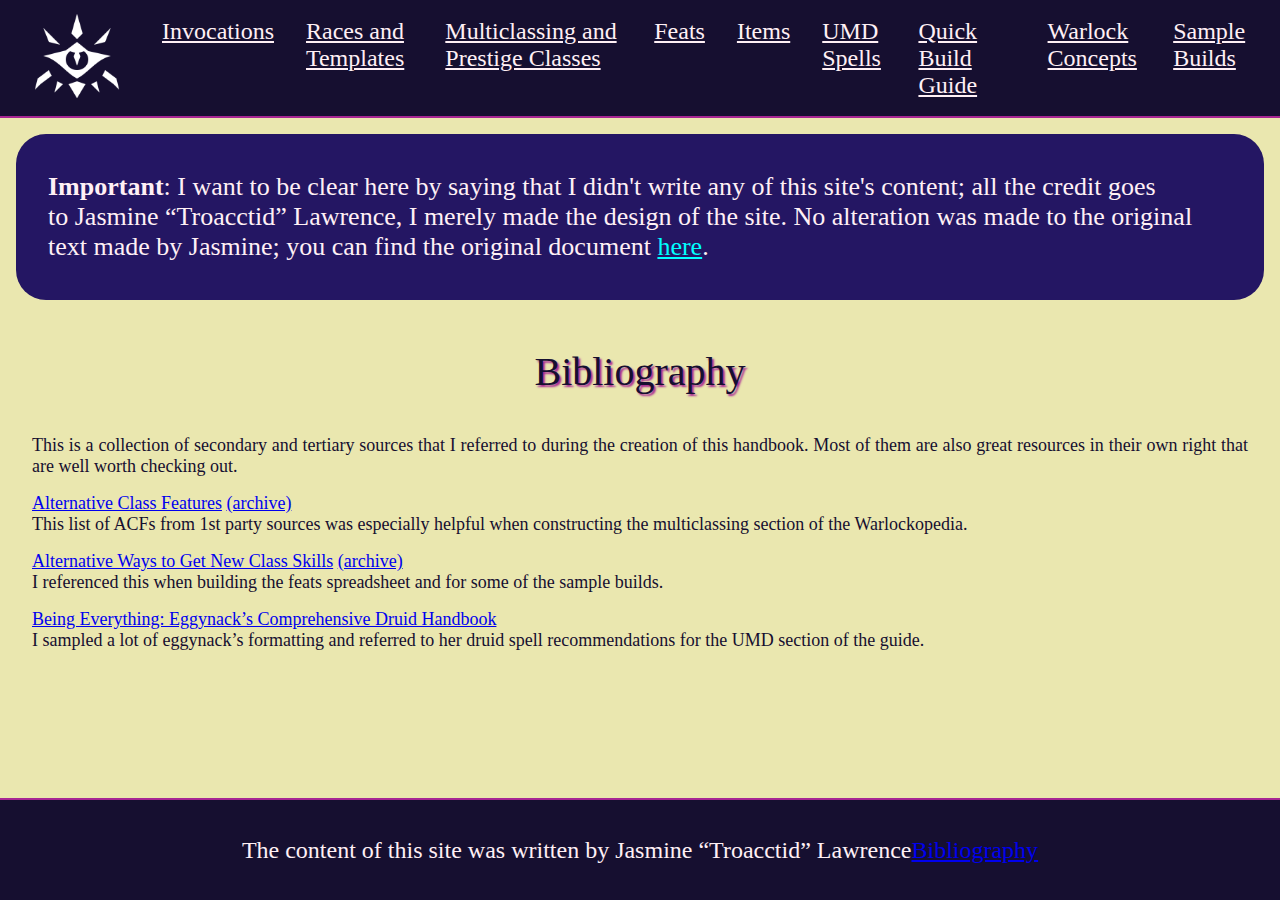
<file: bibliography.html>
<!DOCTYPE html>
<html lang="en">
<head>
    <meta charset="UTF-8">
    <meta name="viewport" content="width=device-width, initial-scale=1.0">
    <link rel="stylesheet" href="style.css">
    <title>Bibliography</title>
</head>
<body>
    
    <div class="header">

        <div class="logo">
           <a href="index.html"><img src="./img/walock-eye.png" alt="stylized eye with spikes"></img></a>
        </div>

        <div class="links">

            <ul>
                <li><a href="invocations.html">Invocations</a></li>
                <li><a href="races-templates.html">Races and Templates</a></li>
                <li><a href="multiclass.html">Multiclassing and Prestige Classes</a></li>
                <li><a href="feats.html">Feats</a></li>
                <li><a href="items.html">Items</a></li>
                <li><a href="spells.html">UMD Spells</a></li>
                <li><a href="quickb.html">Quick Build Guide</a></li>
                <li><a href="concepts.html">Warlock Concepts</a></li>
                <li><a href="builds.html">Sample Builds</a></li>
            </ul>

        </div>

    </div>

    <div class="callout">
        <div><strong>Important</strong>: I want to be clear here by saying that I didn't write any of this
            site's content;
            all the credit goes to Jasmine “Troacctid” Lawrence, I merely made the design of the site. No alteration was
            made to the original text made by Jasmine; you can find the original document <a
                href="https://docs.google.com/document/u/0/d/1xLnDuzhHsPCEz_eX0yTYIf7M5w6QnipN3lFSYmoPhbg/mobilebasic">here</a>.
        </div>
    </div>

    <div class="title">Bibliography</div>

    <div class="what-warlock biblio">

<div>This is a collection of secondary and tertiary sources that I referred to during the creation of this handbook. Most of them are also great resources in their own right that are well worth checking out.</div>


<div>
    
    <a href="https://forums.giantitp.com/showthread.php?444354-3-5-Alternative-Class-Features-(ported-from-Wizards-community-boards)">Alternative Class Features</a>
    <a href="https://web.archive.org/web/20181030061404/http://www.giantitp.com/forums/showthread.php?444354-3-5-Alternative-Class-Features-(ported-from-Wizards-community-boards)&s=5e46900f68544c3dd96555559047c519"> (archive)</a>
    <br>
    This list of ACFs from 1st party sources was especially helpful when constructing the multiclassing section of the Warlockopedia.

</div>

<div>

<a href="https://forums.giantitp.com/showthread.php?491181-Alternative-ways-to-get-new-Class-skills">Alternative Ways to Get New Class Skills</a>
<a href="https://web.archive.org/web/20170108052443/http://www.giantitp.com/forums/showthread.php?491181-Alternative-ways-to-get-new-Class-skills"> (archive)</a>
<br>
I referenced this when building the feats spreadsheet and for some of the sample builds.

</div>

<div>

<a href="https://forums.giantitp.com/showthread.php?439991-Being-Everything-Eggynack-s-Comprehensive-Druid-Handbook">Being Everything: Eggynack’s Comprehensive Druid Handbook</a>
<br>
I sampled a lot of eggynack’s formatting and referred to her druid spell recommendations for the UMD section of the guide.

</div>

    </div>

    <div class="footer">
        <div>The content of this site was written by Jasmine “Troacctid” Lawrence </div>
        <div><a href="bibliography.html">Bibliography</a></div>
    </div>

</body>
</html>
</file>
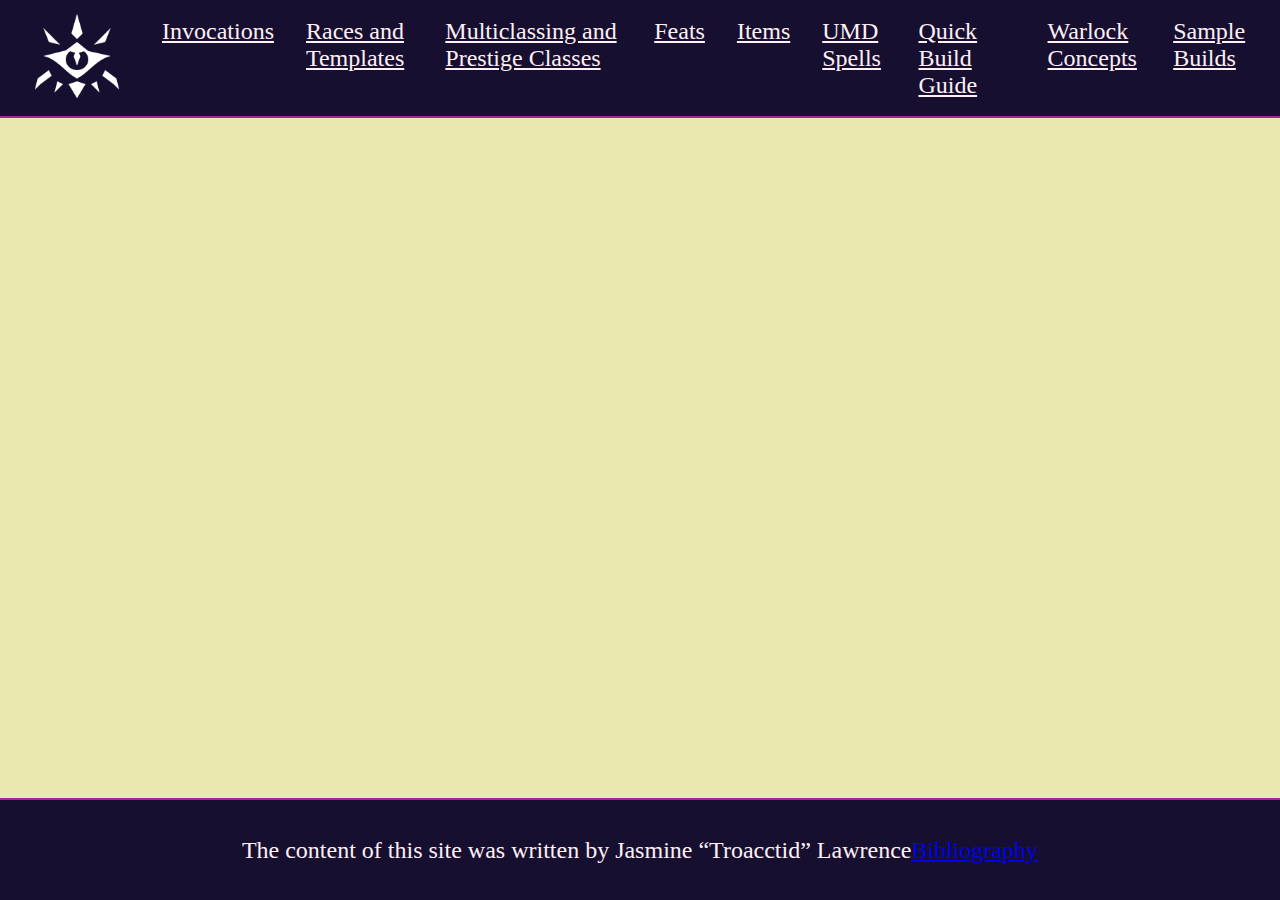
<file: builds.html>
<!DOCTYPE html>
<html lang="en">
<head>
    <meta charset="UTF-8">
    <meta name="viewport" content="width=device-width, initial-scale=1.0">
    <link rel="stylesheet" href="style.css">
    <title>Sample Builds</title>
</head>

<body>
    
    <div class="header">

        <div class="logo">
           <a href="index.html"><img src="./img/walock-eye.png" alt="stylized eye with spikes"></img></a>
        </div>

        <div class="links">

            <ul>
                <li><a href="invocations.html">Invocations</a></li>
                <li><a href="races-templates.html">Races and Templates</a></li>
                <li><a href="multiclass.html">Multiclassing and Prestige Classes</a></li>
                <li><a href="feats.html">Feats</a></li>
                <li><a href="items.html">Items</a></li>
                <li><a href="spells.html">UMD Spells</a></li>
                <li><a href="quickb.html">Quick Build Guide</a></li>
                <li><a href="concepts.html">Warlock Concepts</a></li>
                <li><a href="builds.html">Sample Builds</a></li>
            </ul>

        </div>

    </div>

    <div class="footer">
        <div>The content of this site was written by Jasmine “Troacctid” Lawrence </div>
        <div><a href="bibliography.html">Bibliography</a></div>
    </div>

</body>
</html>
</file>
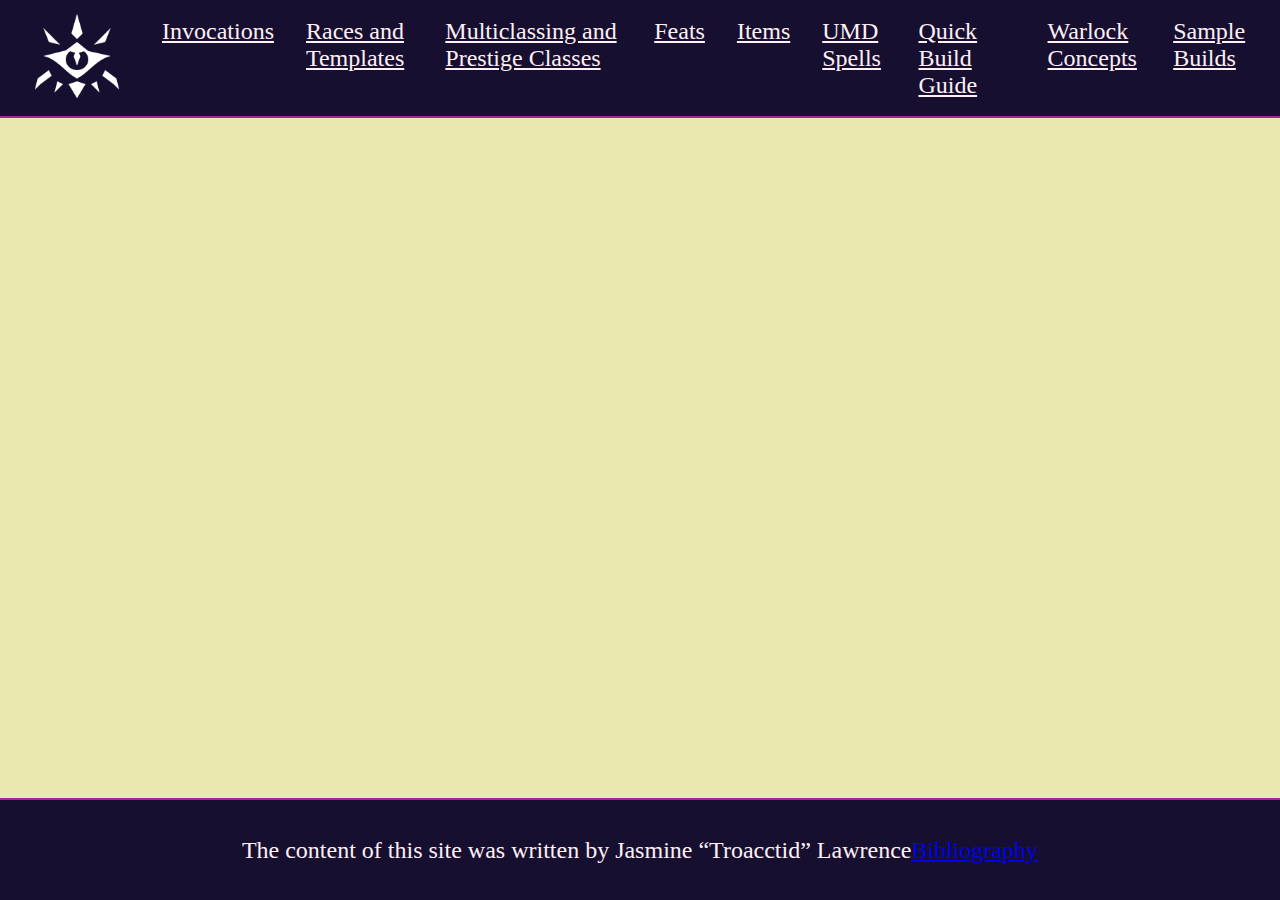
<file: concepts.html>
<!DOCTYPE html>
<html lang="en">
<head>
    <meta charset="UTF-8">
    <meta name="viewport" content="width=device-width, initial-scale=1.0">
    <link rel="stylesheet" href="style.css">
    <title>Warlock Concepts</title>
</head>

<body>
    
    <div class="header">

        <div class="logo">
           <a href="index.html"><img src="./img/walock-eye.png" alt="stylized eye with spikes"></img></a>
        </div>

        <div class="links">

            <ul>
                <li><a href="invocations.html">Invocations</a></li>
                <li><a href="races-templates.html">Races and Templates</a></li>
                <li><a href="multiclass.html">Multiclassing and Prestige Classes</a></li>
                <li><a href="feats.html">Feats</a></li>
                <li><a href="items.html">Items</a></li>
                <li><a href="spells.html">UMD Spells</a></li>
                <li><a href="quickb.html">Quick Build Guide</a></li>
                <li><a href="concepts.html">Warlock Concepts</a></li>
                <li><a href="builds.html">Sample Builds</a></li>
            </ul>

        </div>

    </div>

    <div class="footer">
        <div>The content of this site was written by Jasmine “Troacctid” Lawrence </div>
        <div><a href="bibliography.html">Bibliography</a></div>
    </div>

</body>
</html>
</file>
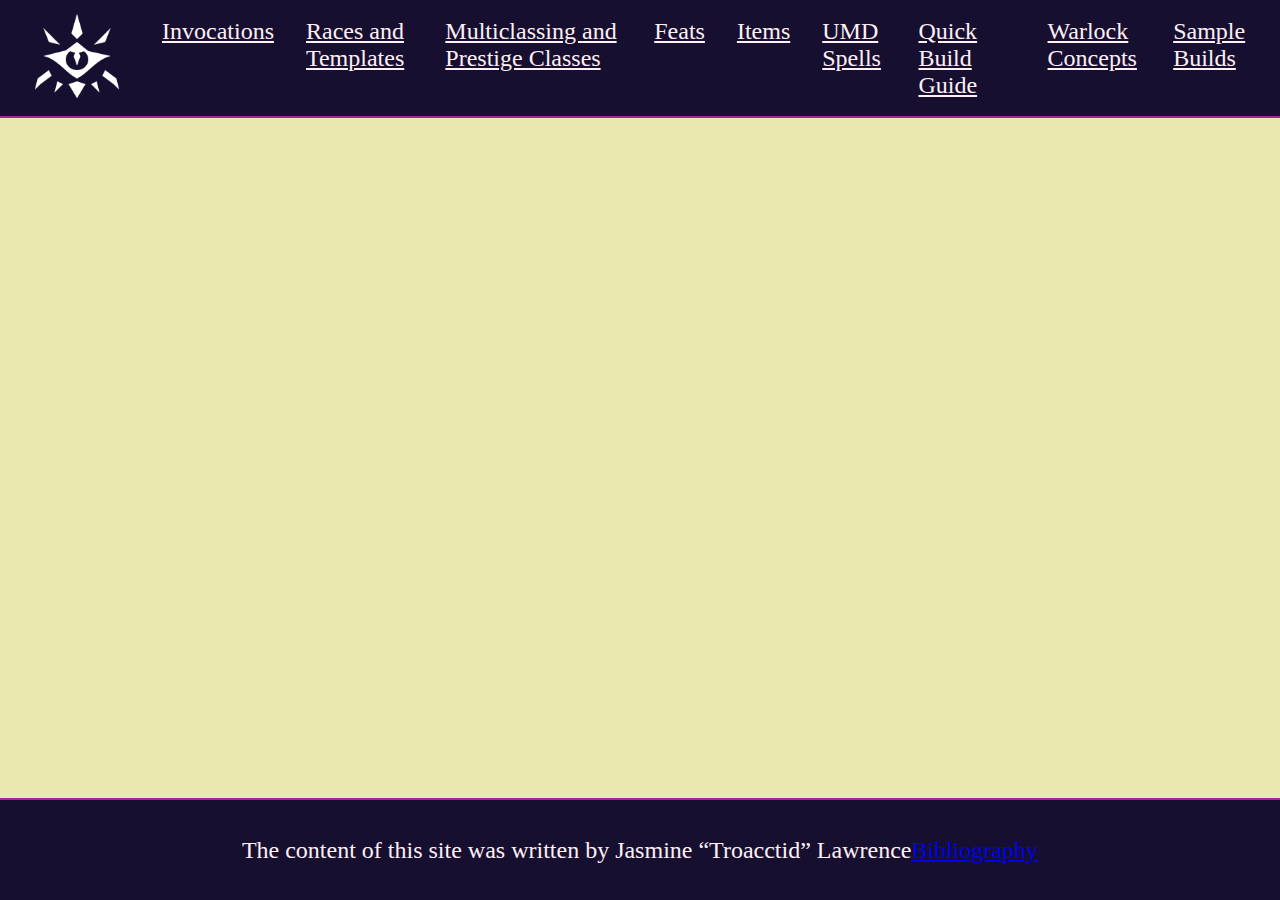
<file: feats.html>
<!DOCTYPE html>
<html lang="en">
<head>
    <meta charset="UTF-8">
    <meta name="viewport" content="width=device-width, initial-scale=1.0">
    <link rel="stylesheet" href="style.css">
    <title>Feats</title>
</head>

<body>
    
    <div class="header">

        <div class="logo">
           <a href="index.html"><img src="./img/walock-eye.png" alt="stylized eye with spikes"></img></a>
        </div>

        <div class="links">

            <ul>
                <li><a href="invocations.html">Invocations</a></li>
                <li><a href="races-templates.html">Races and Templates</a></li>
                <li><a href="multiclass.html">Multiclassing and Prestige Classes</a></li>
                <li><a href="feats.html">Feats</a></li>
                <li><a href="items.html">Items</a></li>
                <li><a href="spells.html">UMD Spells</a></li>
                <li><a href="quickb.html">Quick Build Guide</a></li>
                <li><a href="concepts.html">Warlock Concepts</a></li>
                <li><a href="builds.html">Sample Builds</a></li>
            </ul>

        </div>

    </div>

    <div class="footer">
        <div>The content of this site was written by Jasmine “Troacctid” Lawrence </div>
        <div><a href="bibliography.html">Bibliography</a></div>
    </div>

</body>
</html>
</file>
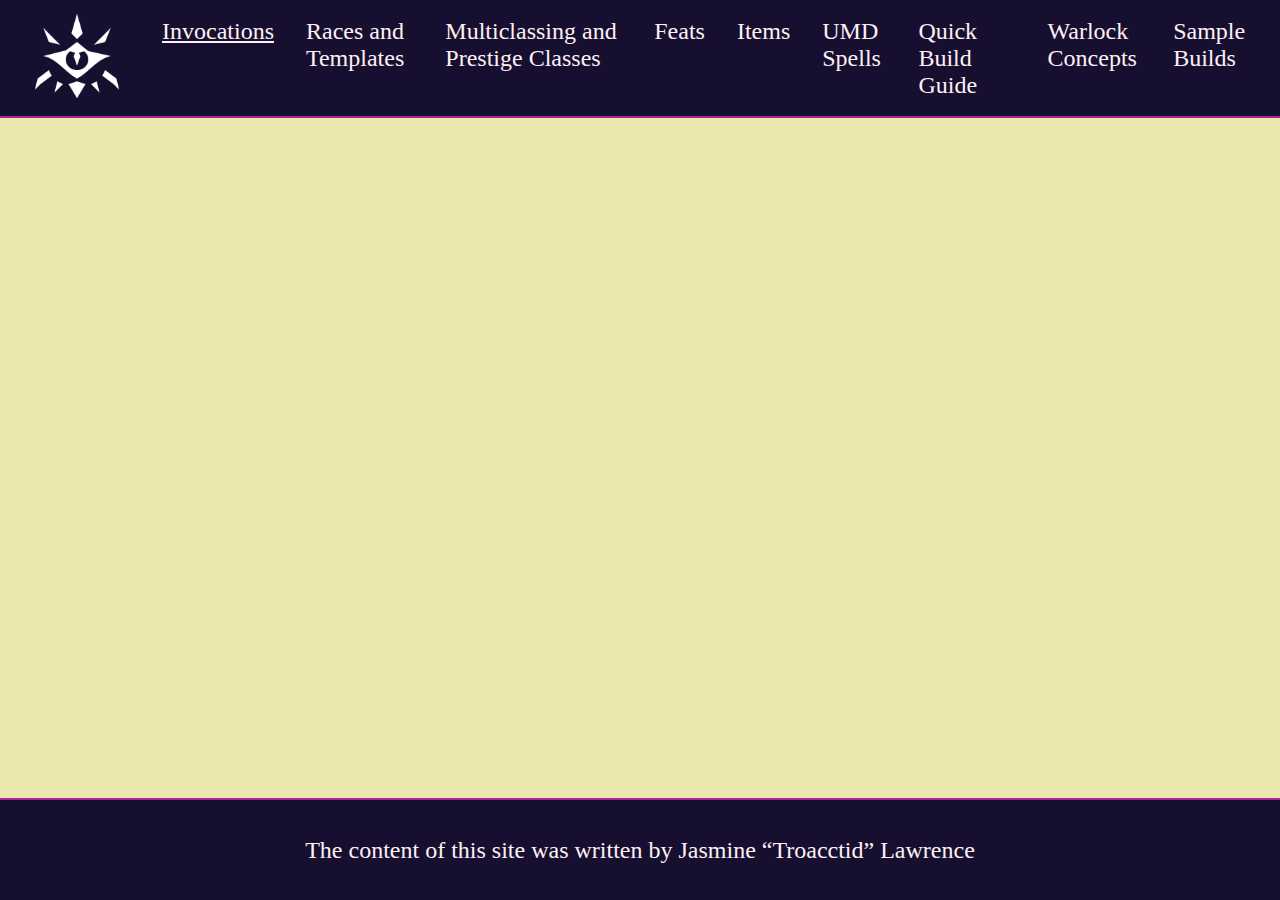
<file: invocations.html>
<!DOCTYPE html>
<html lang="en">
<head>
    <meta charset="UTF-8">
    <meta name="viewport" content="width=device-width, initial-scale=1.0">
    <link rel="stylesheet" href="style.css">
    <title>Invocations</title>
</head>
<body>

    <div class="header">

        <div class="logo">
           <a href="index.html"><img src="./img/walock-eye.png" alt="stylized eye with spikes"></img></a>
        </div>

        <div class="links">

            <ul>
                <li><a href="invocations.html">Invocations</a></li>
                <li>Races and Templates</li>
                <li>Multiclassing and Prestige Classes</li>
                <li>Feats</li>
                <li>Items</li>
                <li>UMD Spells</li>
                <li>Quick Build Guide</li>
                <li>Warlock Concepts</li>
                <li>Sample Builds</li>
            </ul>

        </div>

    </div>

    <div class="footer">
        <div>The content of this site was written by Jasmine “Troacctid” Lawrence </div>
    </div>
    
</body>
</html>
</file>
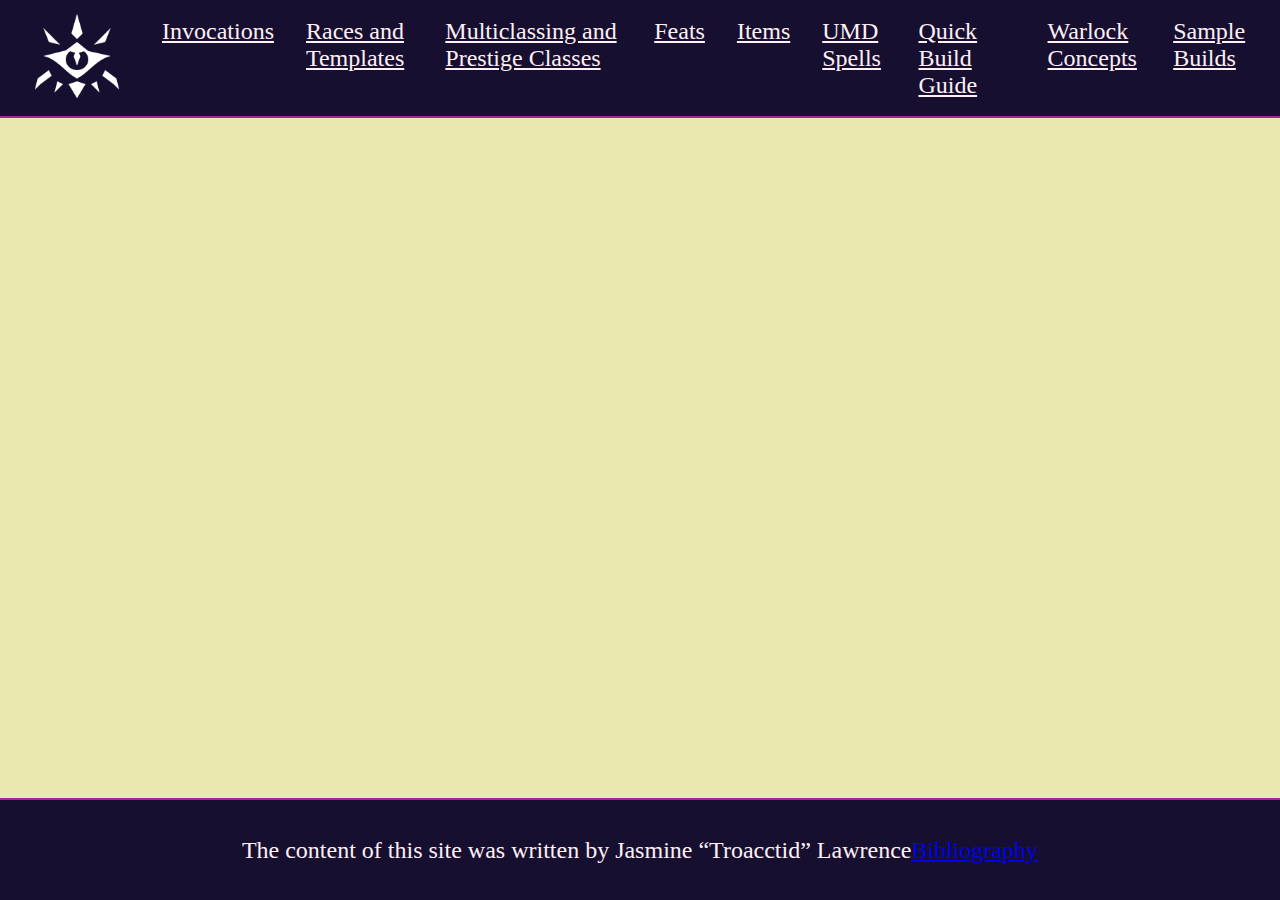
<file: items.html>
<!DOCTYPE html>
<html lang="en">
<head>
    <meta charset="UTF-8">
    <meta name="viewport" content="width=device-width, initial-scale=1.0">
    <link rel="stylesheet" href="style.css">
    <title>Items</title>
</head>
<body>
    
    <div class="header">

        <div class="logo">
           <a href="index.html"><img src="./img/walock-eye.png" alt="stylized eye with spikes"></img></a>
        </div>

        <div class="links">

            <ul>
                <li><a href="invocations.html">Invocations</a></li>
                <li><a href="races-templates.html">Races and Templates</a></li>
                <li><a href="multiclass.html">Multiclassing and Prestige Classes</a></li>
                <li><a href="feats.html">Feats</a></li>
                <li><a href="items.html">Items</a></li>
                <li><a href="spells.html">UMD Spells</a></li>
                <li><a href="quickb.html">Quick Build Guide</a></li>
                <li><a href="concepts.html">Warlock Concepts</a></li>
                <li><a href="builds.html">Sample Builds</a></li>
            </ul>

        </div>

    </div>

    <div class="footer">
        <div>The content of this site was written by Jasmine “Troacctid” Lawrence </div>
        <div><a href="bibliography.html">Bibliography</a></div>
    </div>

</body>
</html>
</file>
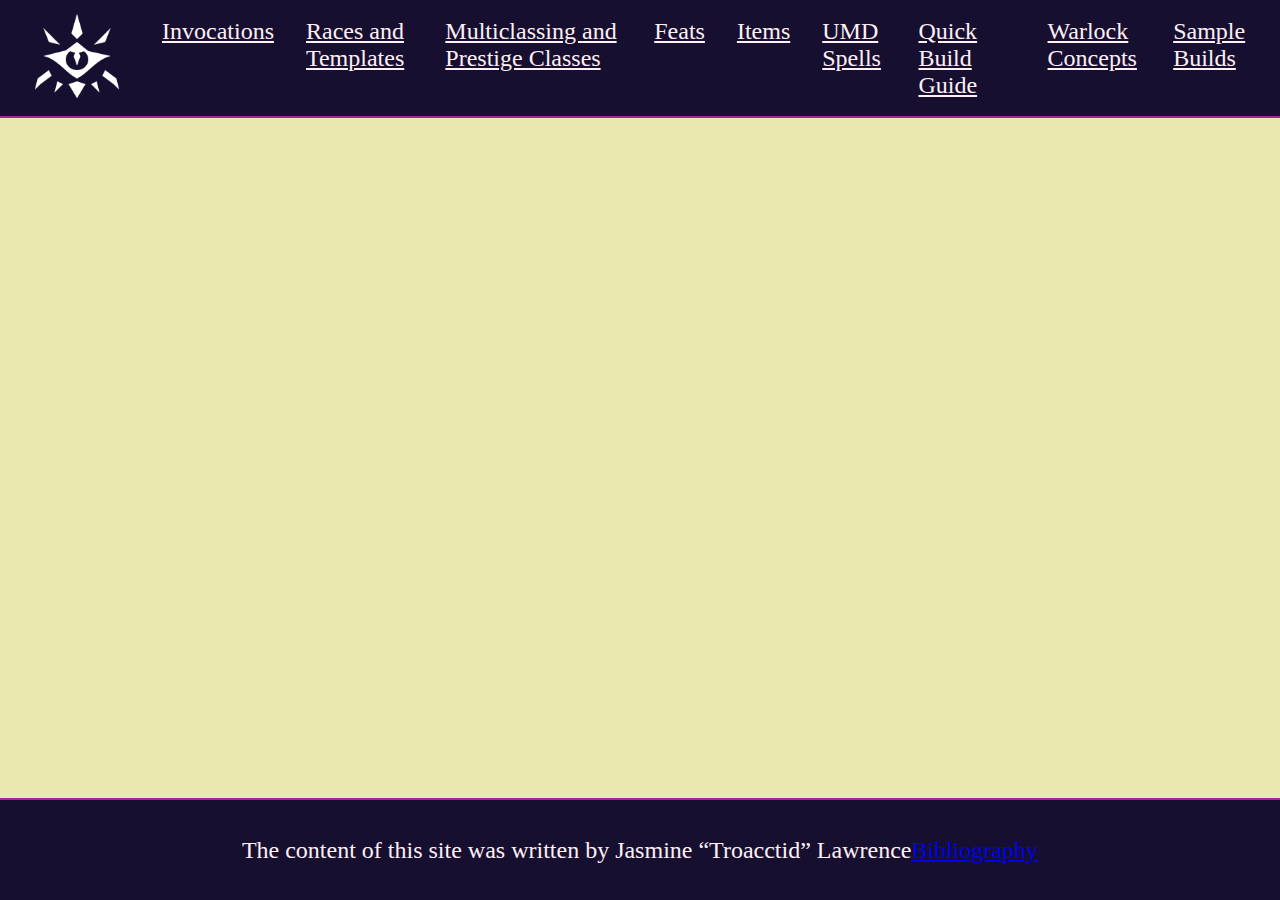
<file: multiclass.html>
<!DOCTYPE html>
<html lang="en">
<head>
    <meta charset="UTF-8">
    <meta name="viewport" content="width=device-width, initial-scale=1.0">
    <link rel="stylesheet" href="style.css">
    <title>Multiclassing and Prestige Classes</title>
</head>
<body>
    
    <div class="header">

        <div class="logo">
           <a href="index.html"><img src="./img/walock-eye.png" alt="stylized eye with spikes"></img></a>
        </div>

        <div class="links">

            <ul>
                <li><a href="invocations.html">Invocations</a></li>
                <li><a href="races-templates.html">Races and Templates</a></li>
                <li><a href="multiclass.html">Multiclassing and Prestige Classes</a></li>
                <li><a href="feats.html">Feats</a></li>
                <li><a href="items.html">Items</a></li>
                <li><a href="spells.html">UMD Spells</a></li>
                <li><a href="quickb.html">Quick Build Guide</a></li>
                <li><a href="concepts.html">Warlock Concepts</a></li>
                <li><a href="builds.html">Sample Builds</a></li>
            </ul>

        </div>

    </div>

    <div class="footer">
        <div>The content of this site was written by Jasmine “Troacctid” Lawrence </div>
        <div><a href="bibliography.html">Bibliography</a></div>
    </div>

</body>
</html>
</file>
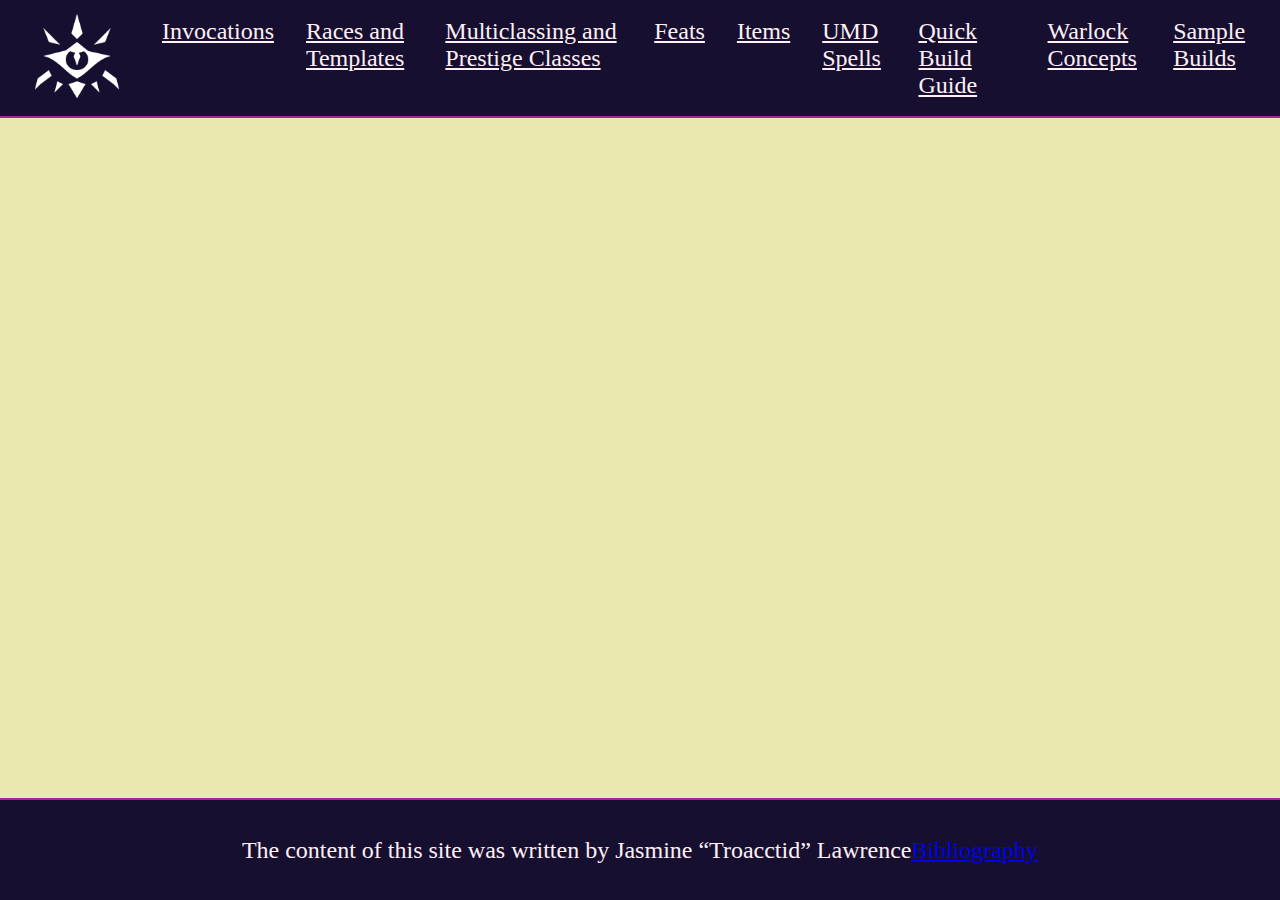
<file: quickb.html>
<!DOCTYPE html>
<html lang="en">
<head>
    <meta charset="UTF-8">
    <meta name="viewport" content="width=device-width, initial-scale=1.0">
    <link rel="stylesheet" href="style.css">
    <title>Quick Build Guide</title>
</head>
<body>
    
    <div class="header">

        <div class="logo">
           <a href="index.html"><img src="./img/walock-eye.png" alt="stylized eye with spikes"></img></a>
        </div>

        <div class="links">

            <ul>
                <li><a href="invocations.html">Invocations</a></li>
                <li><a href="races-templates.html">Races and Templates</a></li>
                <li><a href="multiclass.html">Multiclassing and Prestige Classes</a></li>
                <li><a href="feats.html">Feats</a></li>
                <li><a href="items.html">Items</a></li>
                <li><a href="spells.html">UMD Spells</a></li>
                <li><a href="quickb.html">Quick Build Guide</a></li>
                <li><a href="concepts.html">Warlock Concepts</a></li>
                <li><a href="builds.html">Sample Builds</a></li>
            </ul>

        </div>

    </div>

    <div class="footer">
        <div>The content of this site was written by Jasmine “Troacctid” Lawrence </div>
        <div><a href="bibliography.html">Bibliography</a></div>
    </div>

</body>
</html>
</file>
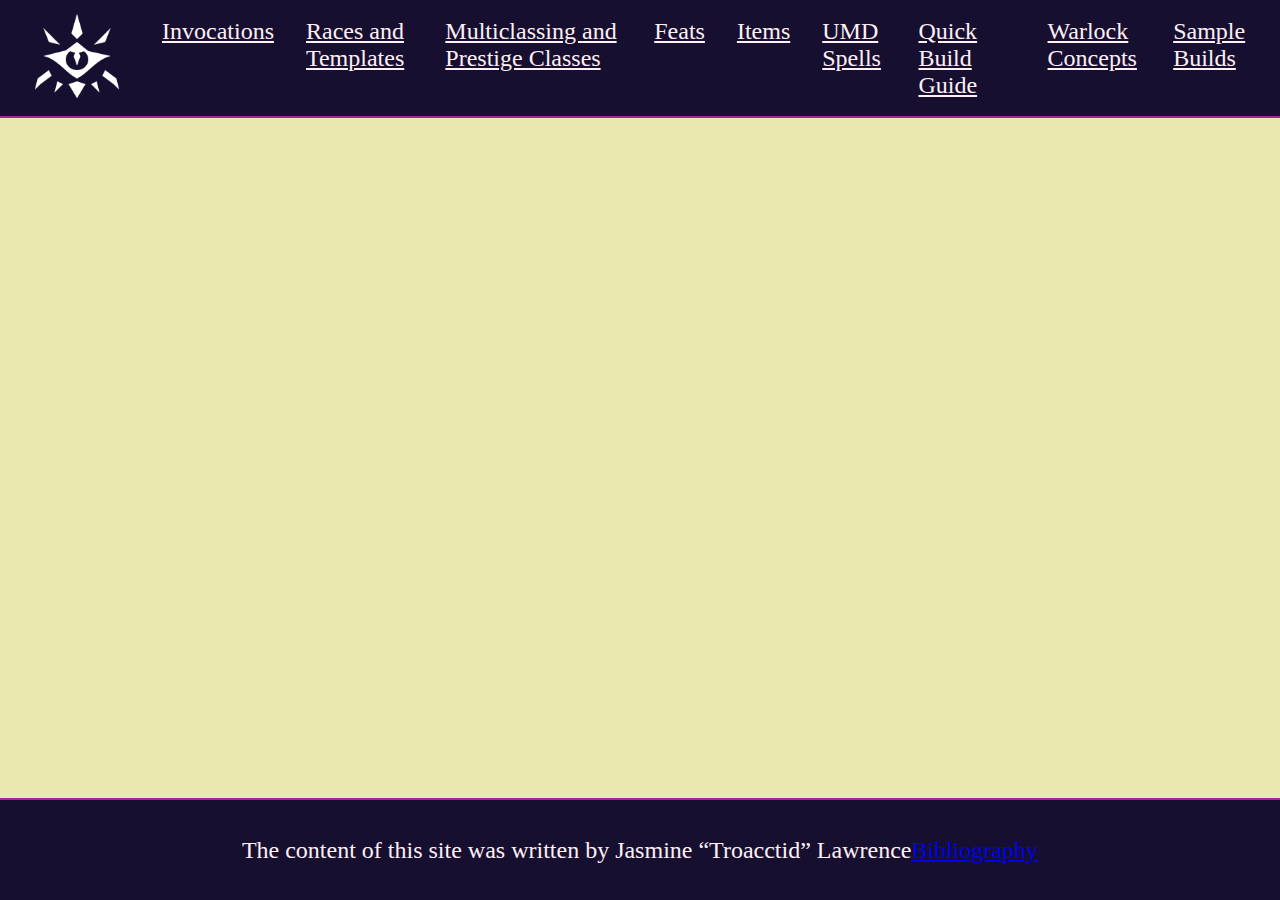
<file: races-templates.html>
<!DOCTYPE html>
<html lang="en">
<head>
    <meta charset="UTF-8">
    <meta name="viewport" content="width=device-width, initial-scale=1.0">
    <link rel="stylesheet" href="style.css">
    <title>Races and Templates</title>
</head>
<body>
    
    <div class="header">

        <div class="logo">
           <a href="index.html"><img src="./img/walock-eye.png" alt="stylized eye with spikes"></img></a>
        </div>

        <div class="links">

            <ul>
                <li><a href="invocations.html">Invocations</a></li>
                <li><a href="races-templates.html">Races and Templates</a></li>
                <li><a href="multiclass.html">Multiclassing and Prestige Classes</a></li>
                <li><a href="feats.html">Feats</a></li>
                <li><a href="items.html">Items</a></li>
                <li><a href="spells.html">UMD Spells</a></li>
                <li><a href="quickb.html">Quick Build Guide</a></li>
                <li><a href="concepts.html">Warlock Concepts</a></li>
                <li><a href="builds.html">Sample Builds</a></li>
            </ul>

        </div>

    </div>

    <div class="footer">
        <div>The content of this site was written by Jasmine “Troacctid” Lawrence </div>
        <div><a href="bibliography.html">Bibliography</a></div>
    </div>

</body>
</html>
</file>
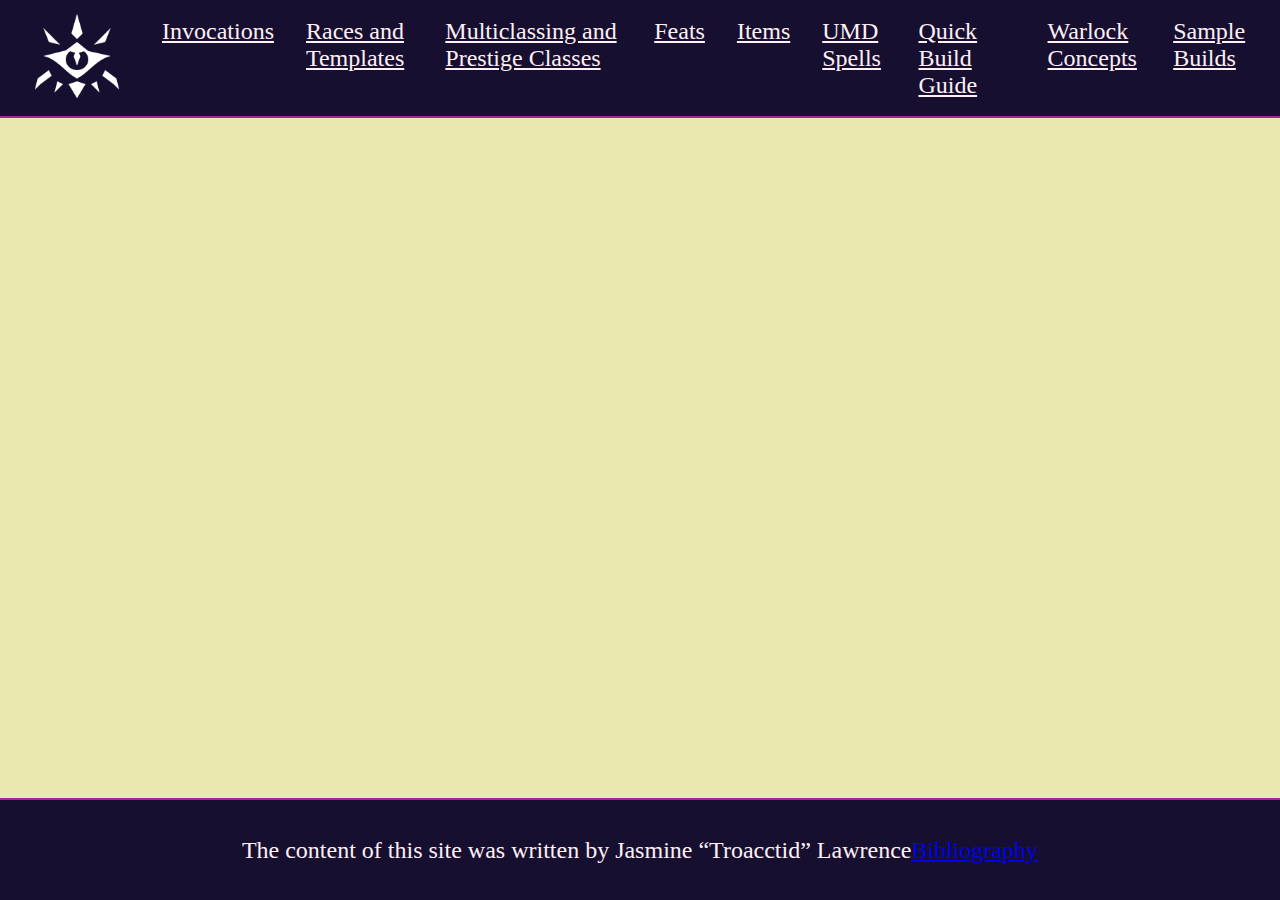
<file: spells.html>
<!DOCTYPE html>
<html lang="en">
<head>
    <meta charset="UTF-8">
    <meta name="viewport" content="width=device-width, initial-scale=1.0">
    <link rel="stylesheet" href="style.css">
    <title>UMD Spells</title>
</head>
<body>
    
    <div class="header">

        <div class="logo">
           <a href="index.html"><img src="./img/walock-eye.png" alt="stylized eye with spikes"></img></a>
        </div>

        <div class="links">

            <ul>
                <li><a href="invocations.html">Invocations</a></li>
                <li><a href="races-templates.html">Races and Templates</a></li>
                <li><a href="multiclass.html">Multiclassing and Prestige Classes</a></li>
                <li><a href="feats.html">Feats</a></li>
                <li><a href="items.html">Items</a></li>
                <li><a href="spells.html">UMD Spells</a></li>
                <li><a href="quickb.html">Quick Build Guide</a></li>
                <li><a href="concepts.html">Warlock Concepts</a></li>
                <li><a href="builds.html">Sample Builds</a></li>
            </ul>

        </div>

    </div>

    <div class="footer">
        <div>The content of this site was written by Jasmine “Troacctid” Lawrence </div>
        <div><a href="bibliography.html">Bibliography</a></div>
    </div>

</body>
</html>
</file>
<file: style.css>
body {
    margin: 0px;
    background-color: #eae7af;
    min-height: 100vh;
    display: flex;
    flex-direction: column;
}

.callout a:link {
    color: aqua;
}

.callout a:visited {
    color: aquamarine;
}

.header a:link {
    color: lavenderblush;
}

.header a:visited {
    color: lavenderblush;
}


.header {
    height: 100px;
    width: auto;
    padding: 8px 32px;
    background-color: #160f30;
    color: lavenderblush;
    display: flex;
    align-items: center;
    border-bottom: 2px solid #a72693;
}

.logo img {
    -webkit-filter: invert(1);
    filter: invert(1);
    flex: 1 0 auto;
    height: 90px;
    width: auto;
}


.links {
    display: flex;
    justify-content: center;
    flex: 1 auto;
}

ul {
    font-size: x-large;
    list-style-type: none;
    display: flex;
    justify-content: space-between;
    gap: 32px;
}

.callout {
    height: 150px;
    width: auto;
    font-size: 26px;
    background-color: #241663;
    color: lavenderblush;
    margin: 16px;
    padding: 8px 32px;
    display: flex;
    justify-content: center;
    align-items: center;
    border-radius: 30px;
}

.title {
    font-size: 40px;
    text-align: center;
    color: #160f30;
    text-shadow: 2px 2px 2px #a72693;
    margin: 32px;
}

.subtitle {
    font-size: large;
    text-align: center;
    color: #a72693;
    margin-top: 8px;
}

.introduction {
    text-align: justify;
    font-size: large;
    color: #160f30;
    margin: 32px 128px;
    display: flex;
    flex-direction: column;
    justify-content: center;
    gap: 4px;
}

.heading {
    font-size: 25px;
    margin: 32px 32px 8px;
    border-bottom: 2px solid #a72693;
    color: #160f30;
}

.what-warlock {
    text-align: justify;
    font-size: large;
    color: #160f30;
    margin: 8px 32px;
    display: flex;
    flex-direction: column;
    justify-content: center;
    gap: 16px;
}

.playing-warlock {
    display: flex;
    justify-content: space-between;
}

.playing-content {
    text-align: justify;
    font-size: large;
    color: #160f30;
    flex: auto;
}

.playing-content .text {
    margin: 8px 8px 8px 32px;
}

.ability-scores {
    background-color: #241663;
    color: lavenderblush;
    font-size: large;
    padding: 24px;
    margin: 16px;
    max-width: 35%;
    border-radius: 25px;
    flex: 1 0 auto;
    display: flex;
    flex-direction: column;
    gap: 16px;

}

.ability-scores strong {
    color: #a72693;
    font-weight: 900;
}

.ability-scores a {
    font-size: xx-large;
    color: #a72693;
}

.playing-content .heading {
    margin: 12px 8px 8px 32px;
}

.skill-container {
    width: 100%;
    max-height: 900px;
    margin-top: 32px;
    display: flex;
    flex-direction: column;
    justify-content: space-between;
    align-items: center;
    gap: 16 px;
    flex-wrap: wrap;
}

.skill {
    flex: 1 0 auto;
    margin: 8px;
    height: auto;
    width: 850px;
}

.text {
    text-align: justify;
    font-size: large;
    color: #160f30;
}

.skill-container2 {
    width: 100%;
    max-height: 1500px;
    margin-top: 32px;
    display: flex;
    flex-direction: column;
    justify-content: space-between;
    align-items: center;
    gap: 16 px;
    flex-wrap: wrap;
}

.fix {
    margin-bottom: 32px;
}

.fix .text {
    margin: 0px 32px;
}

.footer {
    height: 100px;
    margin-top: auto;
    background-color: #160f30;
    border-top: 2px solid #a72693;
    color: lavenderblush;
    display: flex;
    justify-content: center;
    align-items: center;
    font-size: x-large;
}
</file>
